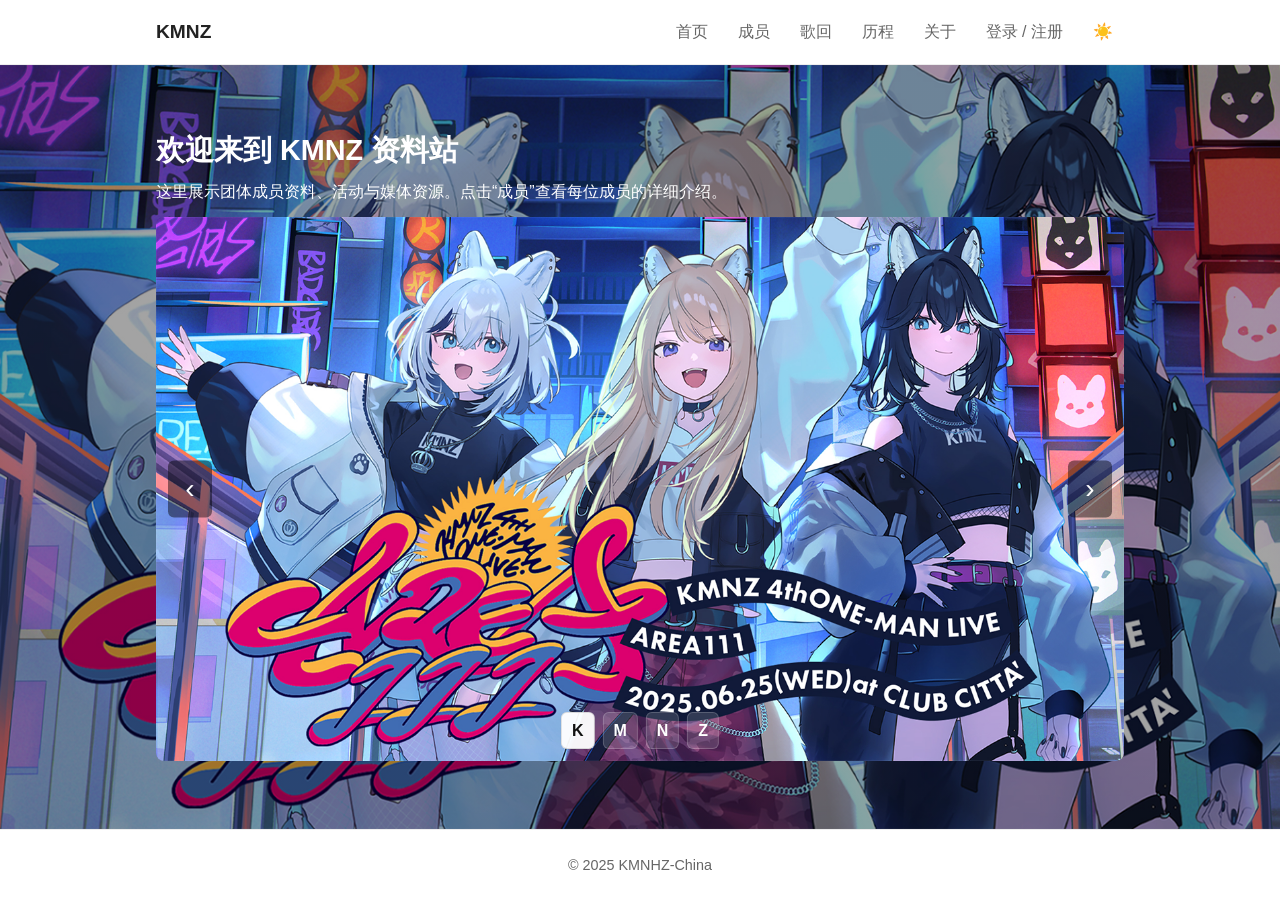
<file: index.html>
<!doctype html>
<html lang="zh-CN">

<head>
  <meta charset="utf-8">
  <meta name="viewport" content="width=device-width,initial-scale=1">
  <title>KMNZ — 资料站</title>
  <script src="js/theme.js"></script>
  <link rel="stylesheet" href="css/style.css">
  <meta name="description" content="KMNZ 资料站 — 成员、活动与媒体资源">
  <meta name="robots" content="index,follow">
  <link rel="canonical" href="index.html">
  <!-- Open Graph -->
  <meta property="og:title" content="KMNZ — 资料站">
  <meta property="og:description" content="展示团体成员资料、活动与媒体资源。">
  <meta property="og:image" content="assets/images/kmnz.jpg">
  <meta property="og:url" content="index.html">
  <meta property="og:type" content="website">
  <!-- Twitter -->
  <meta name="twitter:card" content="summary_large_image">
  <meta name="twitter:title" content="KMNZ — 资料站">
  <meta name="twitter:description" content="展示团体成员资料、活动与媒体资源。">
  <meta name="twitter:image" content="assets/images/kmnz.jpg">
  <!-- Favicon / Touch icons -->
  <link rel="icon" href="assets/images/favicon.ico">
  <link rel="icon" type="image/png" sizes="32x32" href="assets/images/logo.png">
  <link rel="icon" type="image/png" sizes="16x16" href="assets/images/logo.png">
  <link rel="apple-touch-icon" sizes="180x180" href="assets/images/logo.png">
  <meta name="theme-color" content="#ffffff">
</head>

<body class="home">
  <a class="skip-link sr-only" href="#main-content">跳过到主要内容</a>
<header class="site-header">
  <div class="container">
    <h1 class="site-title">KMNZ</h1>
    <button id="nav-toggle" class="nav-toggle" aria-controls="site-nav" aria-expanded="false" aria-label="打开导航">☰</button>
    <nav id="site-nav" class="site-nav" role="navigation" aria-label="主导航">
      <a href="index.html">首页</a>
      <a href="members.html">成员</a>
      <a href="history.html">历程</a>
      <a href="about.html">关于</a>
      <button id="nav-auth-btn" class="nav-auth-btn" aria-haspopup="dialog">登录 / 注册</button>
      <div id="nav-user" class="nav-user" hidden>
        <img id="nav-user-avatar" src="assets/images/default4.png" alt="用户头像">
        <span id="nav-user-id"></span>
        <button id="nav-signout" class="nav-signout" aria-label="退出登录">退出</button>
      </div>
    </nav>
  </div>
</header>
  <main class="container">
    <div id="main-content">
        <section class="hero">
      <div class="hero-inner">
        <h2>欢迎来到 KMNZ 资料站</h2>
        <p>这里展示团体成员资料、活动与媒体资源。点击“成员”查看每位成员的详细介绍。</p>

        <div class="hero-carousel" aria-roledescription="carousel">
          <ul class="slides">
            <li class="slide active"><img src="assets/images/kmnz.jpg" alt="KMNZ 海报 1"></li>
            <li class="slide"><img src="assets/images/kmnz2.png" alt="KMNZ 海报 2"></li>
            <li class="slide"><img src="assets/images/kmnz3.png" alt="KMNZ 海报 3"></li>
            <li class="slide"><img src="assets/images/kmnz4.png" alt="KMNZ 海报 4"></li>
          </ul>
          <button class="carousel-control prev" aria-label="上一张">‹</button>
          <button class="carousel-control next" aria-label="下一张">›</button>
          <div class="carousel-indicators" role="tablist" aria-label="轮播指示器"></div>
        </div>
      </div>
    </section>
 
  </div>
</main>
<footer class="site-footer">
  <div class="container">© 2025 KMNHZ-China</div>
</footer>
<script src="js/config.js"></script>
<script src="js/data.js"></script>
<script src="js/main.js"></script>
</body>
</html>
</file>
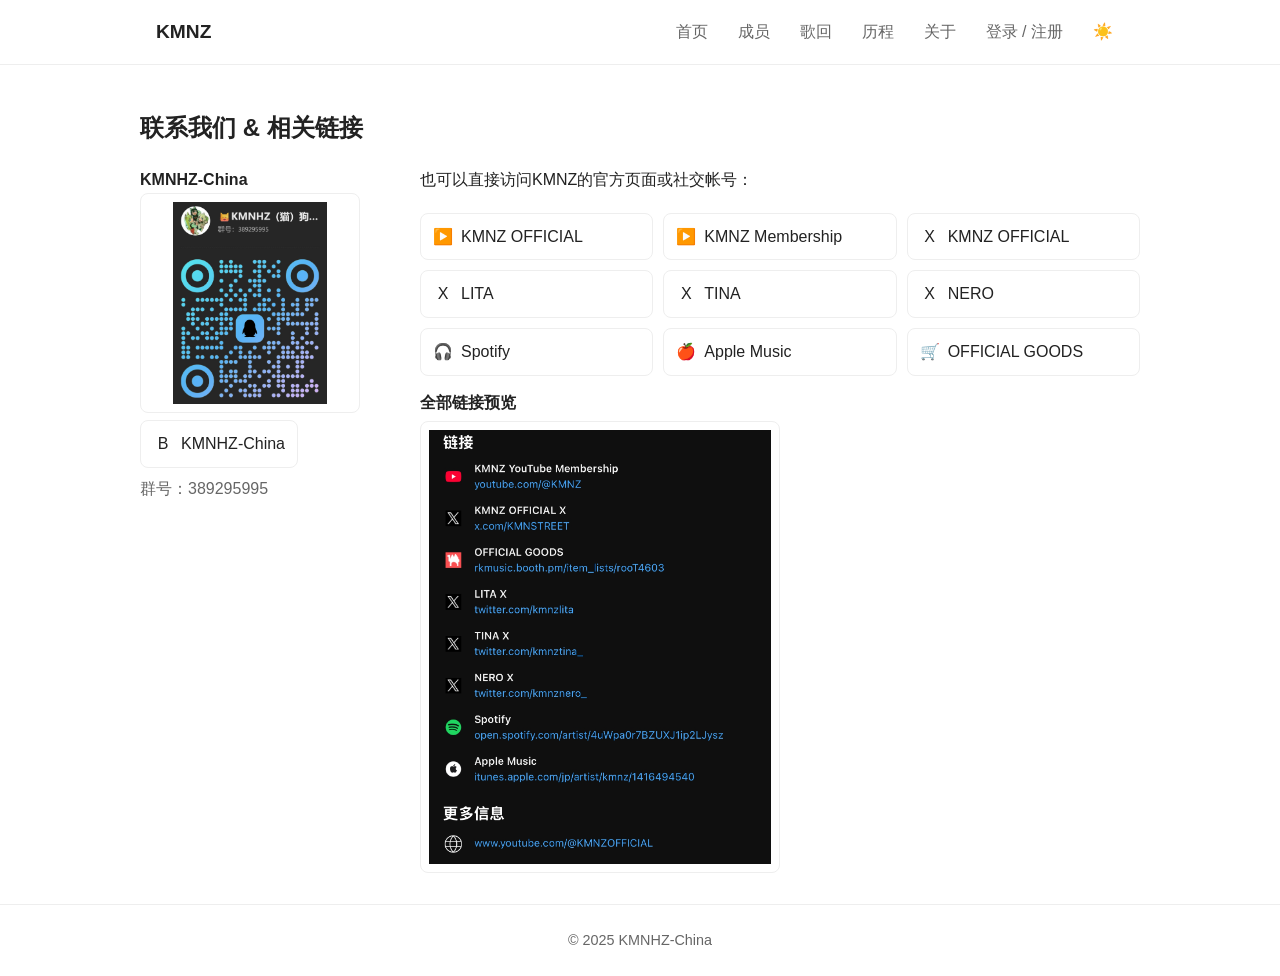
<file: about.html>
<!doctype html>
<html lang="zh-CN">
<head>
  <meta charset="utf-8">
  <meta name="viewport" content="width=device-width,initial-scale=1">
  <title>关于 — KMNZ</title>
  <script src="js/theme.js"></script>
  <link rel="stylesheet" href="css/style.css">
  <link rel="icon" href="assets/images/favicon.ico">
  <link rel="icon" type="image/png" sizes="32x32" href="assets/images/logo.png">
  <link rel="icon" type="image/png" sizes="16x16" href="assets/images/logo.png">
  <link rel="apple-touch-icon" sizes="180x180" href="assets/images/logo.png">
  <meta name="theme-color" content="#ffffff">
</head>
<body>
  <header class="site-header">
    <div class="container">
      <h1 class="site-title">KMNZ</h1>
      <button id="nav-toggle" class="nav-toggle" aria-controls="site-nav" aria-expanded="false" aria-label="打开导航">☰</button>
      <nav id="site-nav" class="site-nav" role="navigation" aria-label="主导航">
        <a href="index.html">首页</a>
        <a href="members.html">成员</a>
        <a href="history.html">历程</a>
        <a href="about.html">关于</a>
        <button id="nav-auth-btn" class="nav-auth-btn" aria-haspopup="dialog">登录 / 注册</button>
        <div id="nav-user" class="nav-user" hidden>
          <img id="nav-user-avatar" src="assets/images/default4.png" alt="用户头像">
          <span id="nav-user-id"></span>
          <button id="nav-signout" class="nav-signout" aria-label="退出登录">退出</button>
        </div>
      </nav>
    </div>
  </header>

  <main class="container page-section">
    <h2>联系我们 & 相关链接</h2>
    
    <div class="about-grid">
      <div class="qr-box">
        <div class="about-brand">KMNHZ-China</div>
        <img src="assets/images/qq.jpg" alt="KMNHZ-China">
        <a class="link-btn" href="https://space.bilibili.com/2149710?spm_id_from=333.337.search-card.all.click" target="_blank" rel="noopener noreferrer">
            <span class="link-icon">B</span><span>KMNHZ-China</span>
          </a>
        <div class="about-note">群号：389295995</div>
        
      </div>
      <div>
        <div class="about-intro">也可以直接访问KMNZ的官方页面或社交帐号：</div>
        <div class="about-link-row">
         
        </div>

        <div class="links-grid">
             <a class="link-btn" href="https://www.youtube.com/@KMNZOFFICIAL" target="_blank" rel="noopener noreferrer"><span class="link-icon">▶️</span><span>KMNZ OFFICIAL</span></a>
             <a class="link-btn" href="https://www.youtube.com/@KMNZ" target="_blank" rel="noopener noreferrer"><span class="link-icon">▶️</span><span>KMNZ Membership</span></a>
             <a class="link-btn" href="https://x.com/KMNSTREET" target="_blank" rel="noopener noreferrer"><span class="link-icon">X</span><span>KMNZ OFFICIAL</span></a>
             <a class="link-btn" href="https://twitter.com/kmnzlita" target="_blank" rel="noopener noreferrer"><span class="link-icon">X</span><span>LITA</span></a>
             <a class="link-btn" href="https://twitter.com/kmnztina_" target="_blank" rel="noopener noreferrer"><span class="link-icon">X</span><span>TINA</span></a>
             <a class="link-btn" href="https://twitter.com/kmnznero_" target="_blank" rel="noopener noreferrer"><span class="link-icon">X</span><span>NERO</span></a>
             <a class="link-btn" href="https://open.spotify.com/artist/4uWpa0r7BZUXJ1ip2LJysz" target="_blank" rel="noopener noreferrer"><span class="link-icon">🎧</span><span>Spotify</span></a>
             <a class="link-btn" href="https://itunes.apple.com/jp/artist/kmnz/1416494540" target="_blank" rel="noopener noreferrer"><span class="link-icon">🍎</span><span>Apple Music</span></a>
             <a class="link-btn" href="https://rkmusic.booth.pm/item_lists/rooT4603" target="_blank" rel="noopener noreferrer"><span class="link-icon">🛒</span><span>OFFICIAL GOODS</span></a>
          
           
          
        </div>

        <div class="link-preview">
          <div class="link-preview-title">全部链接预览</div>
          <img class="link-preview-image" src="assets/images/link.png" alt="链接一览">
        </div>
      </div>
    </div>
  </main>

  <footer class="site-footer"><div class="container">© 2025 KMNHZ-China</div></footer>

  <script src="js/config.js"></script>
  <script src="js/main.js"></script>
</body>
</html>
</file>
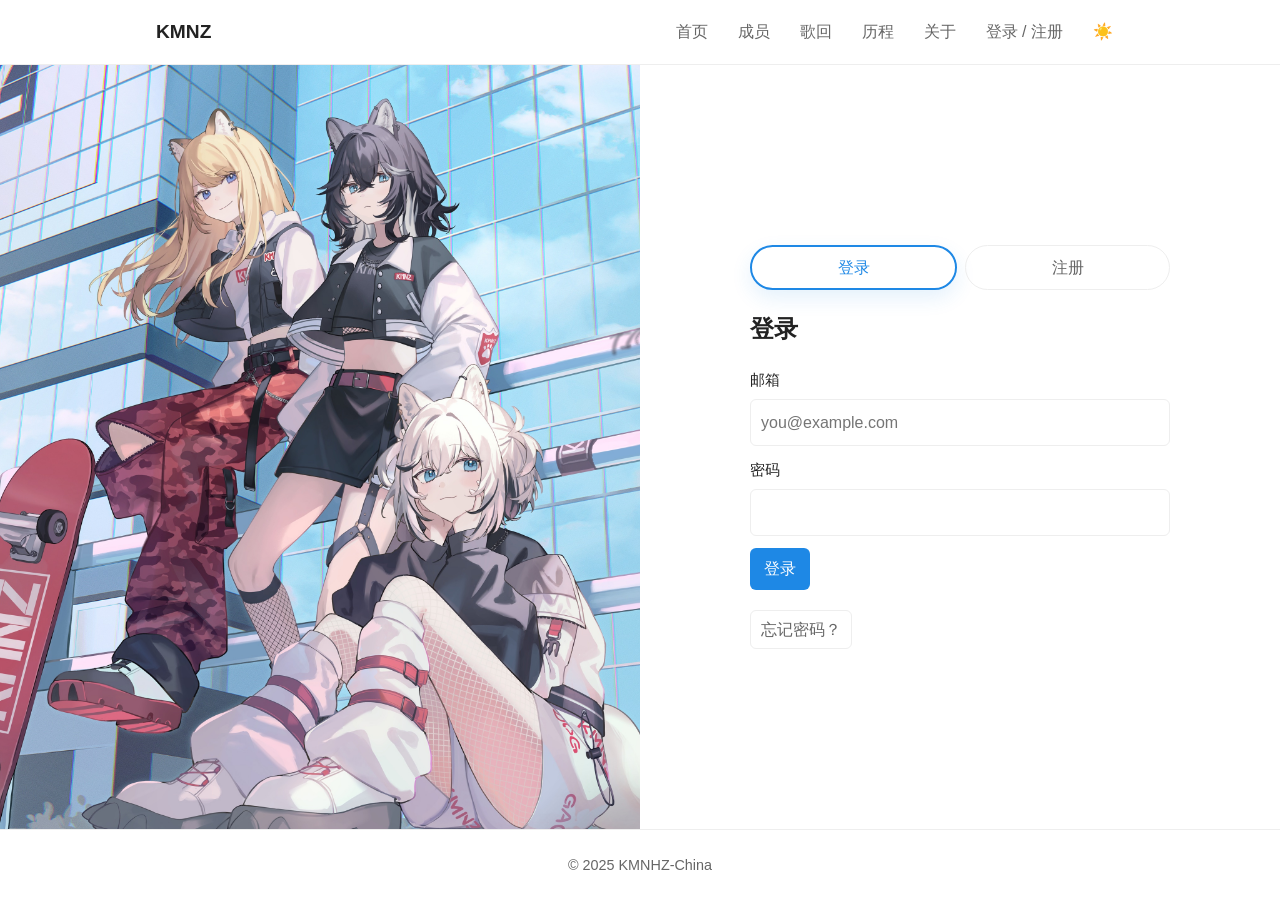
<file: auth.html>
<!doctype html>
<html lang="zh-CN">
<head>
  <meta charset="utf-8">
  <meta name="viewport" content="width=device-width,initial-scale=1">
  <title>登录 / 注册 — KMNZ</title>
  <script src="js/theme.js"></script>
  <link rel="stylesheet" href="css/style.css">
  <meta name="description" content="KMNZ 登录与注册"> 
  <meta name="robots" content="noindex">
  <link rel="icon" href="assets/images/favicon.ico">
  <link rel="icon" type="image/png" sizes="32x32" href="assets/images/logo.png">
  <link rel="icon" type="image/png" sizes="16x16" href="assets/images/logo.png">
  <link rel="apple-touch-icon" sizes="180x180" href="assets/images/logo.png">
  <meta name="theme-color" content="#ffffff">
</head>
<body>
  <header class="site-header">
    <div class="container">
      <h1 class="site-title">KMNZ</h1>
      <button id="nav-toggle" class="nav-toggle" aria-controls="site-nav" aria-expanded="false" aria-label="打开导航">☰</button>
      <nav id="site-nav" class="site-nav" role="navigation" aria-label="主导航">
        <a href="index.html">首页</a>
        <a href="members.html">成员</a>
        <a href="history.html">历程</a>
        <a href="about.html">关于</a>
        <button id="nav-auth-btn" class="nav-auth-btn" aria-haspopup="dialog">登录 / 注册</button>
        <div id="nav-user" class="nav-user" hidden>
          <img id="nav-user-avatar" src="assets/images/default4.png" alt="用户头像">
          <span id="nav-user-id"></span>
          <button id="nav-signout" class="nav-signout" aria-label="退出登录">退出</button>
        </div>
      </nav>
    </div>
  </header>

  <main class="auth-page">
    <div class="auth-left">
      <img src="assets/images/kmnz2.png" alt="KMNZ" />
    </div>
    <div class="auth-right" id="auth-right">
      <div class="auth-inner">
        <div class="auth-tabs" role="tablist" aria-label="认证切换">
          <button id="tab-login" class="tab-btn" role="tab" aria-controls="panel-login" aria-selected="true">登录</button>
          <button id="tab-register" class="tab-btn" role="tab" aria-controls="panel-register" aria-selected="false">注册</button>
        </div>

        <div class="auth-panel" id="panel-login" role="tabpanel">
          <h2>登录</h2>
          <form id="login-form" novalidate>
            <div class="field">
              <label for="login-email">邮箱</label>
              <input type="email" id="login-email" required aria-required="true" placeholder="you@example.com">
            </div>
            <div class="field">
              <label for="login-password">密码</label>
              <input type="password" id="login-password" required aria-required="true">
            </div>
            <div class="form-action"><button type="submit">登录</button></div>
            <div id="login-status" aria-live="polite" class="status-line form-note"></div>
            <div class="form-note"><a class="auth-forgot" href="reset.html">忘记密码？</a></div>
          </form>
        </div>

        <div class="auth-panel" id="panel-register" role="tabpanel" hidden>
          <h2>注册</h2>
          <form id="register-form" novalidate>
            <div class="field">
              <label for="reg-name">昵称</label>
              <input type="text" id="reg-name" required aria-required="true" placeholder="你的昵称">
            </div>
            <div class="field">
              <label for="reg-email">邮箱</label>
              <input type="email" id="reg-email" required aria-required="true" placeholder="you@example.com">
            </div>
            <div class="field">
              <label for="reg-password">密码</label>
              <input type="password" id="reg-password" required aria-required="true" aria-describedby="pwd-meta">
              <div class="password-strength" aria-hidden="true"><i id="pwd-bar"></i></div>
              <div id="pwd-meta" class="password-meta">建议至少 8 位，包含字母和数字。</div>
            </div>
            <div class="field">
              <label for="reg-password2">确认密码</label>
              <input type="password" id="reg-password2" required aria-required="true" aria-describedby="match-meta">
              <div id="match-meta" class="help" aria-live="polite"></div>
            </div>

            <!-- 头像选择已移除，注册后请在个人页面编辑头像 -->

            <div class="form-action"><button type="submit">注册</button></div>
            <div id="reg-status" aria-live="polite" class="status-line form-note"></div>
            <div id="reg-success" class="success-note" hidden>注册成功，你已登录。</div>
          </form>
        </div>
      </div>
    </div>
  </main>

  <footer class="site-footer"><div class="container">© 2025 KMNHZ-China</div></footer>

  <!-- 引入站点脚本，确保认证交互可用 -->
  <script src="js/config.js"></script>
  <script src="js/main.js"></script>
</body>
</html>
</file>
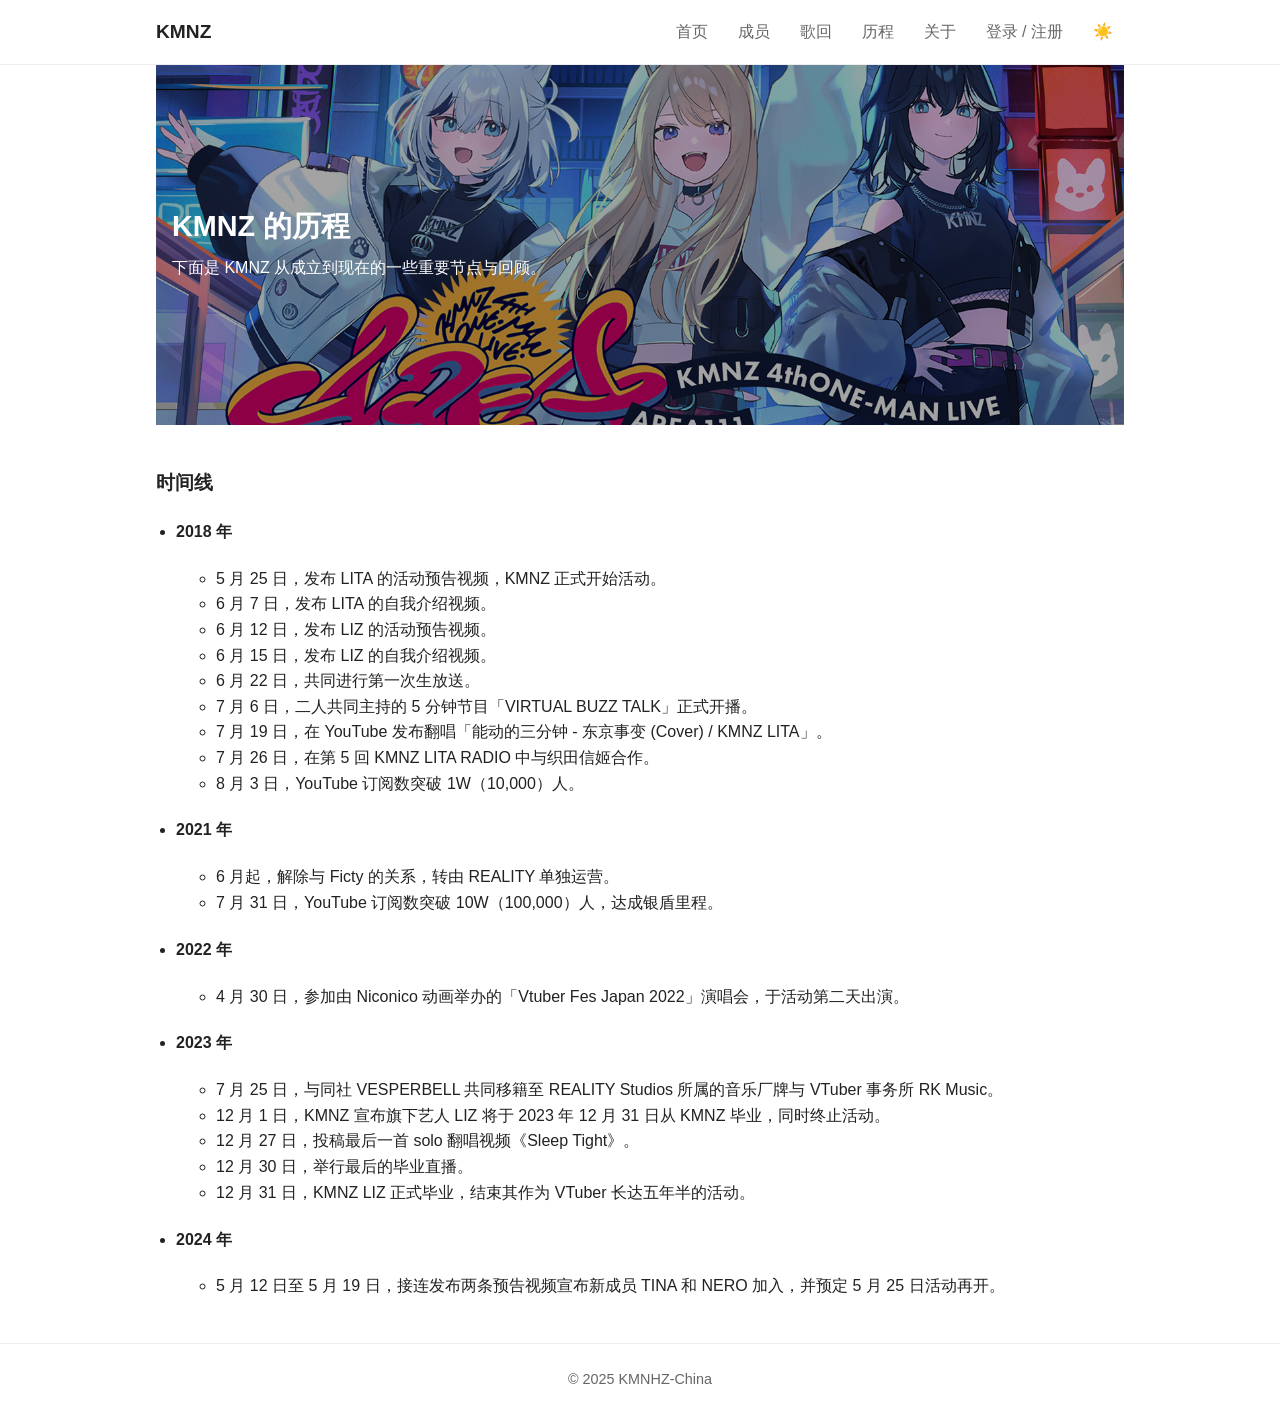
<file: history.html>
<!doctype html>
<html lang="zh-CN">
<head>
  <meta charset="utf-8">
  <meta name="viewport" content="width=device-width,initial-scale=1">
  <title>历程 — KMNZ</title>
  <script src="js/theme.js"></script>
  <link rel="stylesheet" href="css/style.css">
  <meta name="description" content="KMNZ 的发展历程：成立、重要里程碑与回顾。">
  <meta name="robots" content="index,follow">
  <link rel="canonical" href="history.html">
  <!-- Open Graph -->
  <meta property="og:title" content="历程 — KMNZ">
  <meta property="og:description" content="KMNZ 的发展历程：成立、重要里程碑与回顾。">
  <meta property="og:image" content="assets/images/kmnz.jpg">
  <meta property="og:url" content="history.html">
  <meta property="og:type" content="website">
  <!-- Twitter -->
  <meta name="twitter:card" content="summary_large_image">
  <meta name="twitter:title" content="历程 — KMNZ">
  <meta name="twitter:description" content="KMNZ 的发展历程：成立、重要里程碑与回顾。">
  <meta name="twitter:image" content="assets/images/kmnz.jpg">
  <!-- Favicon -->
  <link rel="icon" href="assets/images/favicon.ico">
  <link rel="icon" type="image/png" sizes="32x32" href="assets/images/logo.png">
  <link rel="icon" type="image/png" sizes="16x16" href="assets/images/logo.png">
  <link rel="apple-touch-icon" sizes="180x180" href="assets/images/logo.png">
  <meta name="theme-color" content="#ffffff">
</head>
<body>
  <a class="skip-link sr-only" href="#main-content">跳过到主要内容</a>
  <header class="site-header">
    <div class="container">
      <h1 class="site-title">KMNZ</h1>
      <button id="nav-toggle" class="nav-toggle" aria-controls="site-nav" aria-expanded="false" aria-label="打开导航">☰</button>
      <nav id="site-nav" class="site-nav" role="navigation" aria-label="主导航">
        <a href="index.html">首页</a>
        <a href="members.html">成员</a>
        <a href="history.html">历程</a>
        <a href="about.html">关于</a>
        <button id="nav-auth-btn" class="nav-auth-btn" aria-haspopup="dialog">登录 / 注册</button>
        <div id="nav-user" class="nav-user" hidden>
          <img id="nav-user-avatar" src="assets/images/default4.png" alt="用户头像">
          <span id="nav-user-id"></span>
          <button id="nav-signout" class="nav-signout" aria-label="退出登录">退出</button>
        </div>
      </nav>
    </div>
  </header>
  <main class="container">
    <div id="main-content">
      <section class="hero">
        <div class="hero-inner">
          <h2>KMNZ 的历程</h2>
          <p>下面是 KMNZ 从成立到现在的一些重要节点与回顾。</p>
        </div>
      </section>

      <section class="timeline" aria-labelledby="timeline-title">
        <h3 id="timeline-title">时间线</h3>
        <ul class="timeline-list">
          <li>
            <h4>2018 年</h4>
            <ul>
              <li><time datetime="2018-05-25">5 月 25 日</time>，发布 LITA 的活动预告视频，KMNZ 正式开始活动。</li>
              <li><time datetime="2018-06-07">6 月 7 日</time>，发布 LITA 的自我介绍视频。</li>
              <li><time datetime="2018-06-12">6 月 12 日</time>，发布 LIZ 的活动预告视频。</li>
              <li><time datetime="2018-06-15">6 月 15 日</time>，发布 LIZ 的自我介绍视频。</li>
              <li><time datetime="2018-06-22">6 月 22 日</time>，共同进行第一次生放送。</li>
              <li><time datetime="2018-07-06">7 月 6 日</time>，二人共同主持的 5 分钟节目「VIRTUAL BUZZ TALK」正式开播。</li>
              <li><time datetime="2018-07-19">7 月 19 日</time>，在 YouTube 发布翻唱「能动的三分钟 - 东京事变 (Cover) / KMNZ LITA」。</li>
              <li><time datetime="2018-07-26">7 月 26 日</time>，在第 5 回 KMNZ LITA RADIO 中与织田信姬合作。</li>
              <li><time datetime="2018-08-03">8 月 3 日</time>，YouTube 订阅数突破 1W（10,000）人。</li>
            </ul>
          </li>

          <li>
            <h4>2021 年</h4>
            <ul>
              <li><time datetime="2021-06">6 月起</time>，解除与 Ficty 的关系，转由 REALITY 单独运营。</li>
              <li><time datetime="2021-07-31">7 月 31 日</time>，YouTube 订阅数突破 10W（100,000）人，达成银盾里程。</li>
            </ul>
          </li>

          <li>
            <h4>2022 年</h4>
            <ul>
              <li><time datetime="2022-04-30">4 月 30 日</time>，参加由 Niconico 动画举办的「Vtuber Fes Japan 2022」演唱会，于活动第二天出演。</li>
            </ul>
          </li>

          <li>
            <h4>2023 年</h4>
            <ul>
              <li><time datetime="2023-07-25">7 月 25 日</time>，与同社 VESPERBELL 共同移籍至 REALITY Studios 所属的音乐厂牌与 VTuber 事务所 RK Music。</li>
              <li><time datetime="2023-12-01">12 月 1 日</time>，KMNZ 宣布旗下艺人 LIZ 将于 2023 年 12 月 31 日从 KMNZ 毕业，同时终止活动。</li>
              <li><time datetime="2023-12-27">12 月 27 日</time>，投稿最后一首 solo 翻唱视频《Sleep Tight》。</li>
              <li><time datetime="2023-12-30">12 月 30 日</time>，举行最后的毕业直播。</li>
              <li><time datetime="2023-12-31">12 月 31 日</time>，KMNZ LIZ 正式毕业，结束其作为 VTuber 长达五年半的活动。</li>
            </ul>
          </li>

          <li>
            <h4>2024 年</h4>
            <ul>
              <li><time datetime="2024-05-12">5 月 12 日</time>至 <time datetime="2024-05-19">5 月 19 日</time>，接连发布两条预告视频宣布新成员 TINA 和 NERO 加入，并预定 5 月 25 日活动再开。</li>
            </ul>
          </li>
        </ul>
      </section>


    </div>
  </main>
  <footer class="site-footer">
    <div class="container">© 2025 KMNHZ-China</div>
  </footer>
  <script src="js/config.js"></script>
  <script src="js/main.js"></script>
</body>
</html>
</file>
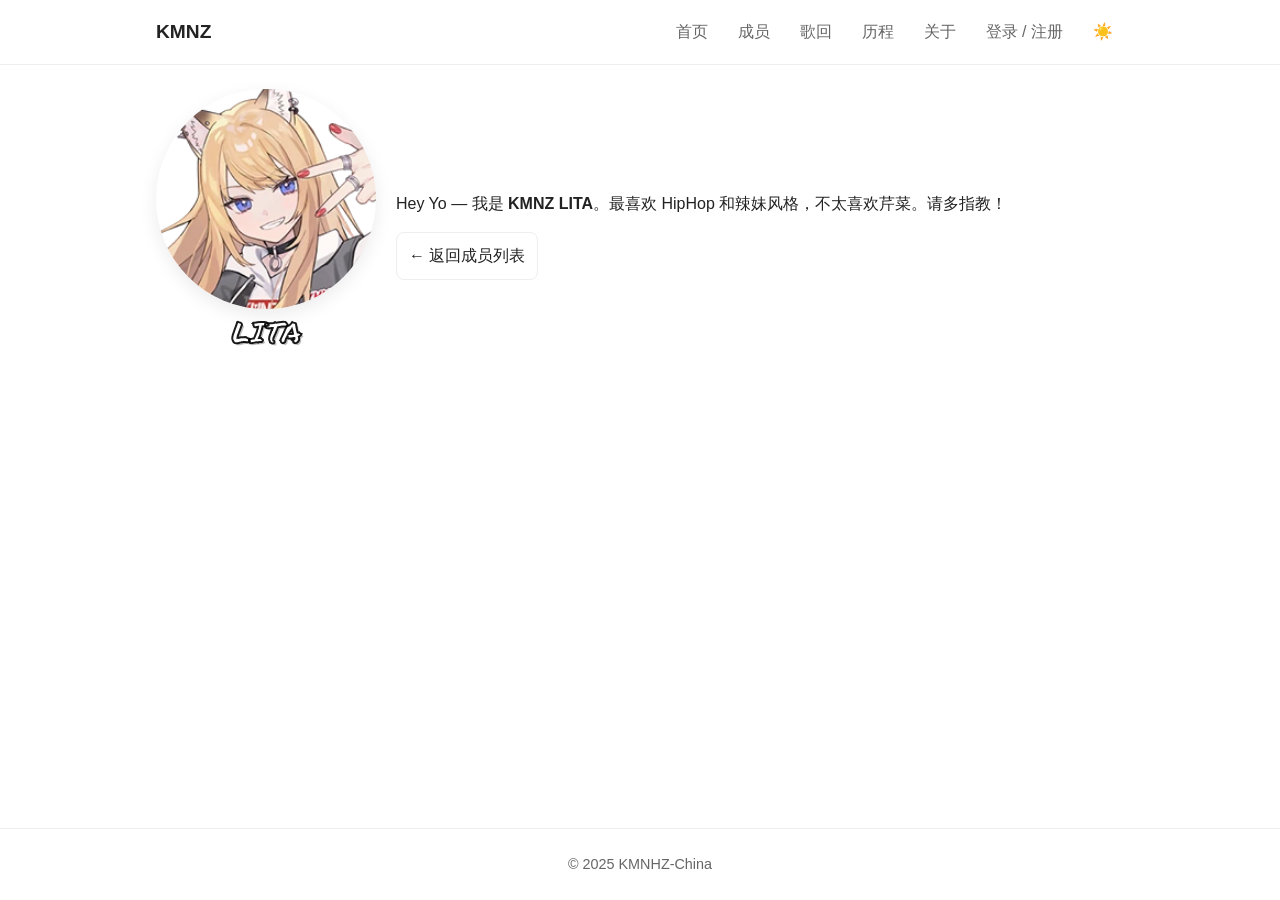
<file: member1.html>
<!doctype html>
<html lang="zh-CN">
<head>
  <meta charset="utf-8">
  <meta name="viewport" content="width=device-width,initial-scale=1">
  <title>LITA — KMNZ 成员</title>
  <script src="js/theme.js"></script>
  <link rel="stylesheet" href="css/style.css">
  <meta name="description" content="LITA 的资料页 — 喜欢戏剧与歌曲，喜欢的歌手为椎名林檎与女王蜂。">
  <meta name="robots" content="index,follow">
  <link rel="canonical" href="member1.html">
  <!-- Open Graph -->
  <meta property="og:title" content="LITA — KMNZ 成员">
  <meta property="og:description" content="LITA 的资料页 — 喜欢戏剧与歌曲，喜欢的歌手为椎名林檎与女王蜂。">
  <meta property="og:image" content="assets/images/member1.webp">
  <meta property="og:url" content="member1.html">
  <meta property="og:type" content="profile">
  <!-- Twitter -->
  <meta name="twitter:card" content="summary_large_image">
  <meta name="twitter:title" content="LITA — KMNZ 成员">
  <meta name="twitter:description" content="LITA 的资料页 — 喜欢戏剧与歌曲，喜欢的歌手为椎名林檎与女王蜂。">
  <meta name="twitter:image" content="assets/images/member1.webp">
  <!-- Favicon / Touch icons -->
  <link rel="icon" href="assets/images/favicon.ico">
  <link rel="icon" type="image/png" sizes="32x32" href="assets/images/logo.png">
  <link rel="icon" type="image/png" sizes="16x16" href="assets/images/logo.png">
  <link rel="apple-touch-icon" sizes="180x180" href="assets/images/logo.png">
  <meta name="theme-color" content="#ffffff">
</head>
<body>
<header class="site-header"><div class="container"><h1 class="site-title">KMNZ</h1><button id="nav-toggle" class="nav-toggle" aria-controls="site-nav" aria-expanded="false" aria-label="打开导航">☰</button><nav id="site-nav" class="site-nav"><a href="index.html">首页</a><a href="members.html">成员</a><a href="history.html">历程</a><a href="about.html">关于</a><button id="nav-auth-btn" class="nav-auth-btn" aria-haspopup="dialog">登录 / 注册</button><div id="nav-user" class="nav-user" hidden><img id="nav-user-avatar" src="assets/images/default4.png" alt="用户头像"><span id="nav-user-id"></span><button id="nav-signout" class="nav-signout" aria-label="退出登录">退出</button></div></nav></div></header>
<main class="container">
  <article>
    <div class="member-detail">
      <div class="member-avatar">
        <div class="member-photo member-photo-large">
          <img src="assets/images/member1.webp" alt="LITA">
        </div>
        <div class="member-name">LITA</div>
      </div>
      <div class="member-info">
        <p>Hey Yo — 我是 <strong>KMNZ LITA</strong>。最喜欢 HipHop 和辣妹风格，不太喜欢芹菜。请多指教！</p>
        <div class="member-actions">
          <a class="link-btn" href="members.html">← 返回成员列表</a>
        </div>
      </div>
    </div>
  </article>
</main>
<footer class="site-footer"><div class="container">© 2025 KMNHZ-China</div></footer>
<script src="js/config.js"></script>
<script src="js/main.js"></script>
</body>
</html>
</file>
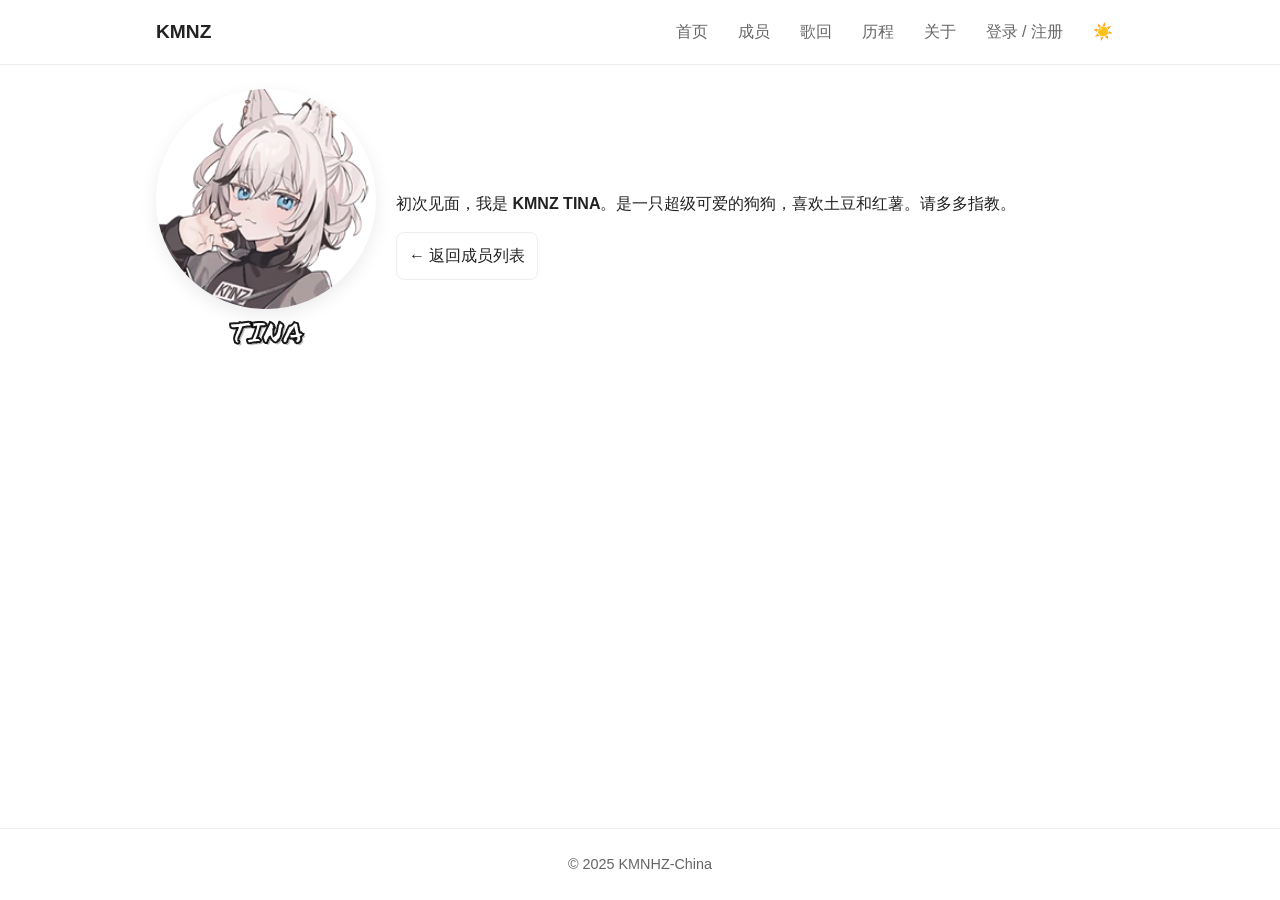
<file: member2.html>
<!doctype html>
<html lang="zh-CN">
<head>
  <meta charset="utf-8">
  <meta name="viewport" content="width=device-width,initial-scale=1">
  <title>TINA — KMNZ 成员</title>
  <script src="js/theme.js"></script>
  <link rel="stylesheet" href="css/style.css">
  <meta name="description" content="TINA 的资料页 — 白色哈士奇，甜妹风格。">
  <meta name="robots" content="index,follow">
  <link rel="canonical" href="member2.html">
  <!-- Open Graph -->
  <meta property="og:title" content="TINA — KMNZ 成员">
  <meta property="og:description" content="TINA 的资料页 — 白色哈士奇，甜妹风格。">
  <meta property="og:image" content="assets/images/member2.webp">
  <meta property="og:url" content="member2.html">
  <meta property="og:type" content="profile">
  <!-- Twitter -->
  <meta name="twitter:card" content="summary_large_image">
  <meta name="twitter:title" content="TINA — KMNZ 成员">
  <meta name="twitter:description" content="TINA 的资料页 — 白色哈士奇，甜妹风格。">
  <meta name="twitter:image" content="assets/images/member2.webp">
  <!-- Favicon / Touch icons -->
  <link rel="icon" href="assets/images/favicon.ico">
  <link rel="icon" type="image/png" sizes="32x32" href="assets/images/logo.png">
  <link rel="icon" type="image/png" sizes="16x16" href="assets/images/logo.png">
  <link rel="apple-touch-icon" sizes="180x180" href="assets/images/logo.png">
  <meta name="theme-color" content="#ffffff">
</head>
<body>
<header class="site-header"><div class="container"><h1 class="site-title">KMNZ</h1><button id="nav-toggle" class="nav-toggle" aria-controls="site-nav" aria-expanded="false" aria-label="打开导航">☰</button><nav id="site-nav" class="site-nav"><a href="index.html">首页</a><a href="members.html">成员</a><a href="history.html">历程</a><a href="about.html">关于</a><button id="nav-auth-btn" class="nav-auth-btn" aria-haspopup="dialog">登录 / 注册</button><div id="nav-user" class="nav-user" hidden><img id="nav-user-avatar" src="assets/images/default4.png" alt="用户头像"><span id="nav-user-id"></span><button id="nav-signout" class="nav-signout" aria-label="退出登录">退出</button></div></nav></div></header>
<main class="container">
  <article>
    <div class="member-detail">
      <div class="member-avatar">
        <div class="member-photo member-photo-large">
          <img src="assets/images/member2.webp" alt="TINA">
        </div>
        <div class="member-name">TINA</div>
      </div>
      <div class="member-info">
        <p>初次见面，我是 <strong>KMNZ TINA</strong>。是一只超级可爱的狗狗，喜欢土豆和红薯。请多多指教。</p>
        <div class="member-actions">
          <a class="link-btn" href="members.html">← 返回成员列表</a>
        </div>
      </div>
    </div>
  </article>
</main>
<footer class="site-footer"><div class="container">© 2025 KMNHZ-China</div></footer>
<script src="js/config.js"></script>
<script src="js/main.js"></script>
</body>
</html>
</file>
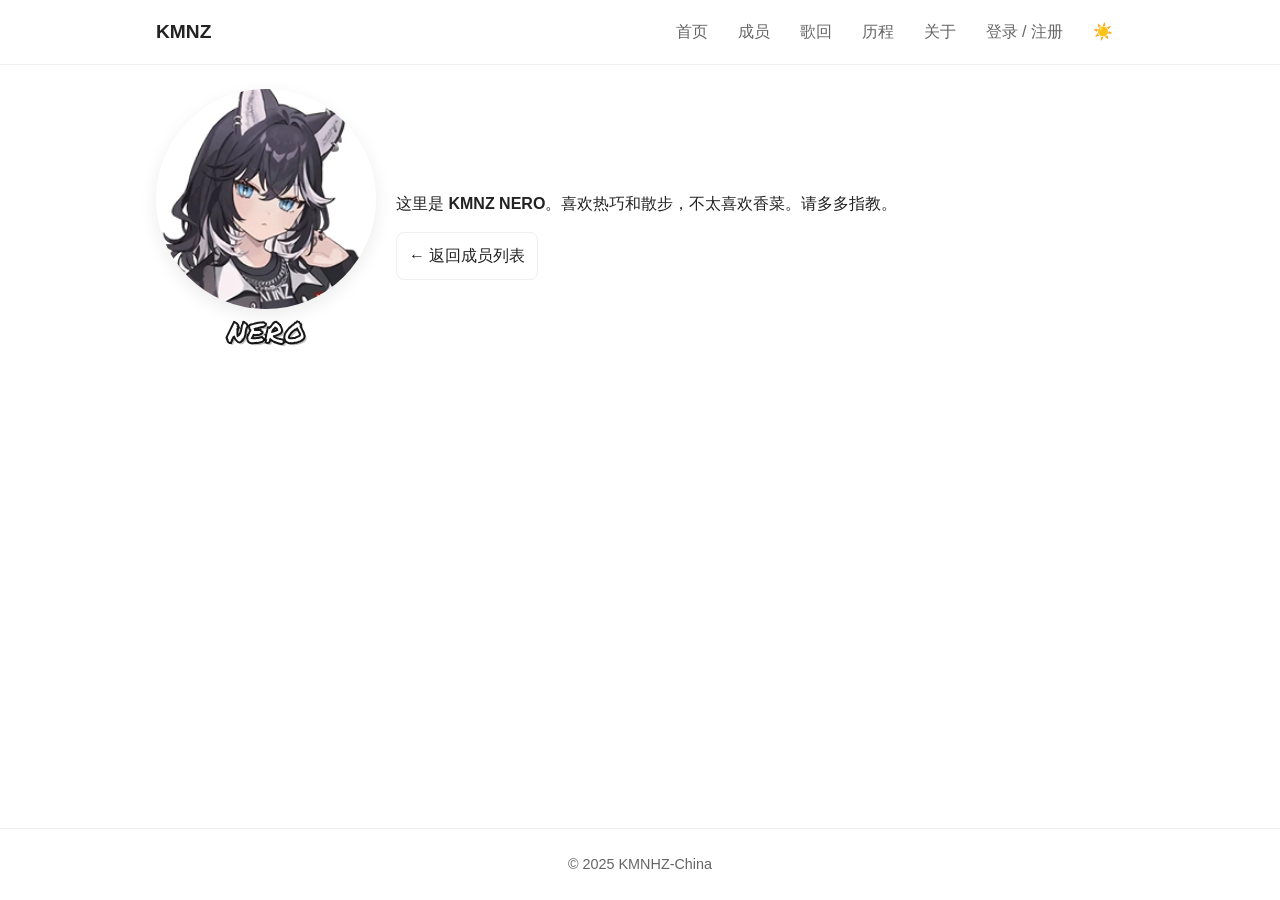
<file: member3.html>
<!doctype html>
<html lang="zh-CN">
<head>
  <meta charset="utf-8">
  <meta name="viewport" content="width=device-width,initial-scale=1">
  <title>NERO — KMNZ 成员</title>
  <script src="js/theme.js"></script>
  <link rel="stylesheet" href="css/style.css">
  <meta name="description" content="NERO 的资料页 — 黑色哈士奇，领域大神风格。">
  <meta name="robots" content="index,follow">
  <link rel="canonical" href="member3.html">
  <!-- Open Graph -->
  <meta property="og:title" content="NERO — KMNZ 成员">
  <meta property="og:description" content="NERO 的资料页 — 黑色哈士奇，领域大神风格。">
  <meta property="og:image" content="assets/images/member3.webp">
  <meta property="og:url" content="member3.html">
  <meta property="og:type" content="profile">
  <!-- Twitter -->
  <meta name="twitter:card" content="summary_large_image">
  <meta name="twitter:title" content="NERO — KMNZ 成员">
  <meta name="twitter:description" content="NERO 的资料页 — 黑色哈士奇，领域大神风格。">
  <meta name="twitter:image" content="assets/images/member3.webp">
  <!-- Favicon / Touch icons -->
  <link rel="icon" href="assets/images/favicon.ico">
  <link rel="icon" type="image/png" sizes="32x32" href="assets/images/logo.png">
  <link rel="icon" type="image/png" sizes="16x16" href="assets/images/logo.png">
  <link rel="apple-touch-icon" sizes="180x180" href="assets/images/logo.png">
  <meta name="theme-color" content="#ffffff">
</head>
<body>
<header class="site-header"><div class="container"><h1 class="site-title">KMNZ</h1><button id="nav-toggle" class="nav-toggle" aria-controls="site-nav" aria-expanded="false" aria-label="打开导航">☰</button><nav id="site-nav" class="site-nav"><a href="index.html">首页</a><a href="members.html">成员</a><a href="history.html">历程</a><a href="about.html">关于</a><button id="nav-auth-btn" class="nav-auth-btn" aria-haspopup="dialog">登录 / 注册</button><div id="nav-user" class="nav-user" hidden><img id="nav-user-avatar" src="assets/images/default4.png" alt="用户头像"><span id="nav-user-id"></span><button id="nav-signout" class="nav-signout" aria-label="退出登录">退出</button></div></nav></div></header>
<main class="container">
  <article>
    <div class="member-detail">
      <div class="member-avatar">
        <div class="member-photo member-photo-large">
          <img src="assets/images/member3.webp" alt="NERO">
        </div>
        <div class="member-name">NERO</div>
      </div>
      <div class="member-info">
        <p>这里是 <strong>KMNZ NERO</strong>。喜欢热巧和散步，不太喜欢香菜。请多多指教。</p>
        <div class="member-actions">
          <a class="link-btn" href="members.html">← 返回成员列表</a>
        </div>
      </div>
    </div>
  </article>
</main>
<footer class="site-footer"><div class="container">© 2025 KMNHZ-China</div></footer>
<script src="js/config.js"></script>
<script src="js/main.js"></script>
</body>
</html>
</file>
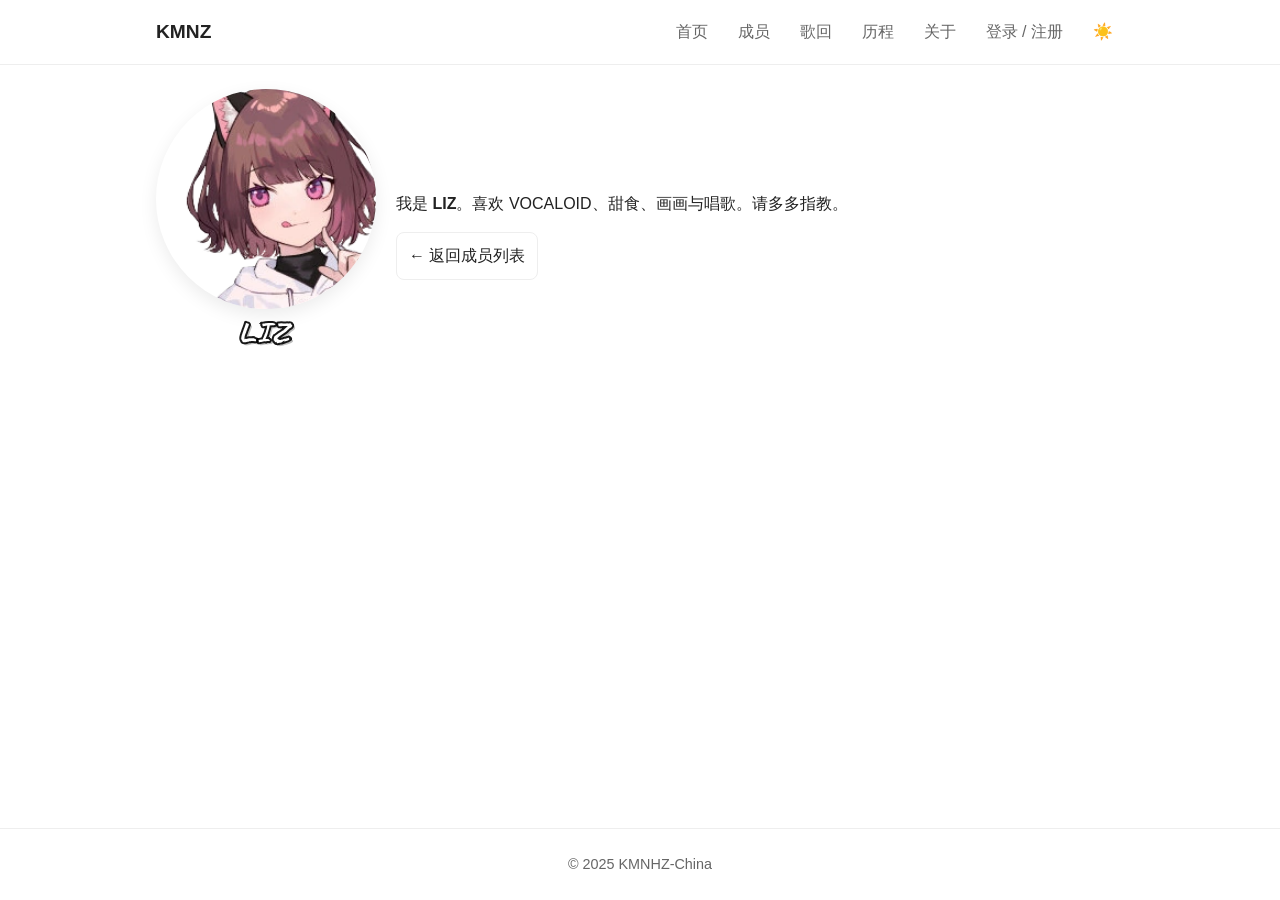
<file: member4.html>
<!doctype html>
<html lang="zh-CN">
<head>
  <meta charset="utf-8">
  <meta name="viewport" content="width=device-width,initial-scale=1">
  <title>LIZ — KMNZ 成员</title>
  <script src="js/theme.js"></script>
  <link rel="stylesheet" href="css/style.css">
  <meta name="description" content="LIZ 的资料页 — 喜欢 VOCALOID、甜食、画画与唱歌。">
  <meta name="robots" content="index,follow">
  <link rel="canonical" href="member4.html">
  <!-- Open Graph -->
  <meta property="og:title" content="LIZ — KMNZ 成员">
  <meta property="og:description" content="LIZ 的资料页 — 喜欢 VOCALOID、甜食、画画与唱歌。">
  <meta property="og:image" content="assets/images/member4.webp">
  <meta property="og:url" content="member4.html">
  <meta property="og:type" content="profile">
  <!-- Twitter -->
  <meta name="twitter:card" content="summary_large_image">
  <meta name="twitter:title" content="LIZ — KMNZ 成员">
  <meta name="twitter:description" content="LIZ 的资料页 — 喜欢 VOCALOID、甜食、画画与唱歌。">
  <meta name="twitter:image" content="assets/images/member4.webp">
  <!-- Favicon / Touch icons -->
  <link rel="icon" href="assets/images/favicon.ico">
  <link rel="icon" type="image/png" sizes="32x32" href="assets/images/logo.png">
  <link rel="icon" type="image/png" sizes="16x16" href="assets/images/logo.png">
  <link rel="apple-touch-icon" sizes="180x180" href="assets/images/logo.png">
  <meta name="theme-color" content="#ffffff">
</head>
<body>
<header class="site-header"><div class="container"><h1 class="site-title">KMNZ</h1><button id="nav-toggle" class="nav-toggle" aria-controls="site-nav" aria-expanded="false" aria-label="打开导航">☰</button><nav id="site-nav" class="site-nav"><a href="index.html">首页</a><a href="members.html">成员</a><a href="history.html">历程</a><a href="about.html">关于</a><button id="nav-auth-btn" class="nav-auth-btn" aria-haspopup="dialog">登录 / 注册</button><div id="nav-user" class="nav-user" hidden><img id="nav-user-avatar" src="assets/images/default4.png" alt="用户头像"><span id="nav-user-id"></span><button id="nav-signout" class="nav-signout" aria-label="退出登录">退出</button></div></nav></div></header>
<main class="container">
  <article>
    <div class="member-detail">
      <div class="member-avatar">
        <div class="member-photo member-photo-large">
          <img src="assets/images/member4.webp" alt="LIZ">
        </div>
        <div class="member-name">LIZ</div>
      </div>
      <div class="member-info">
        <p>我是 <strong>LIZ</strong>。喜欢 VOCALOID、甜食、画画与唱歌。请多多指教。</p>
        <div class="member-actions">
          <a class="link-btn" href="members.html">← 返回成员列表</a>
        </div>
      </div>
    </div>
  </article>
</main>
<footer class="site-footer"><div class="container">© 2025 KMNHZ-China</div></footer>
<script src="js/config.js"></script>
<script src="js/main.js"></script>
</body>
</html>
</file>
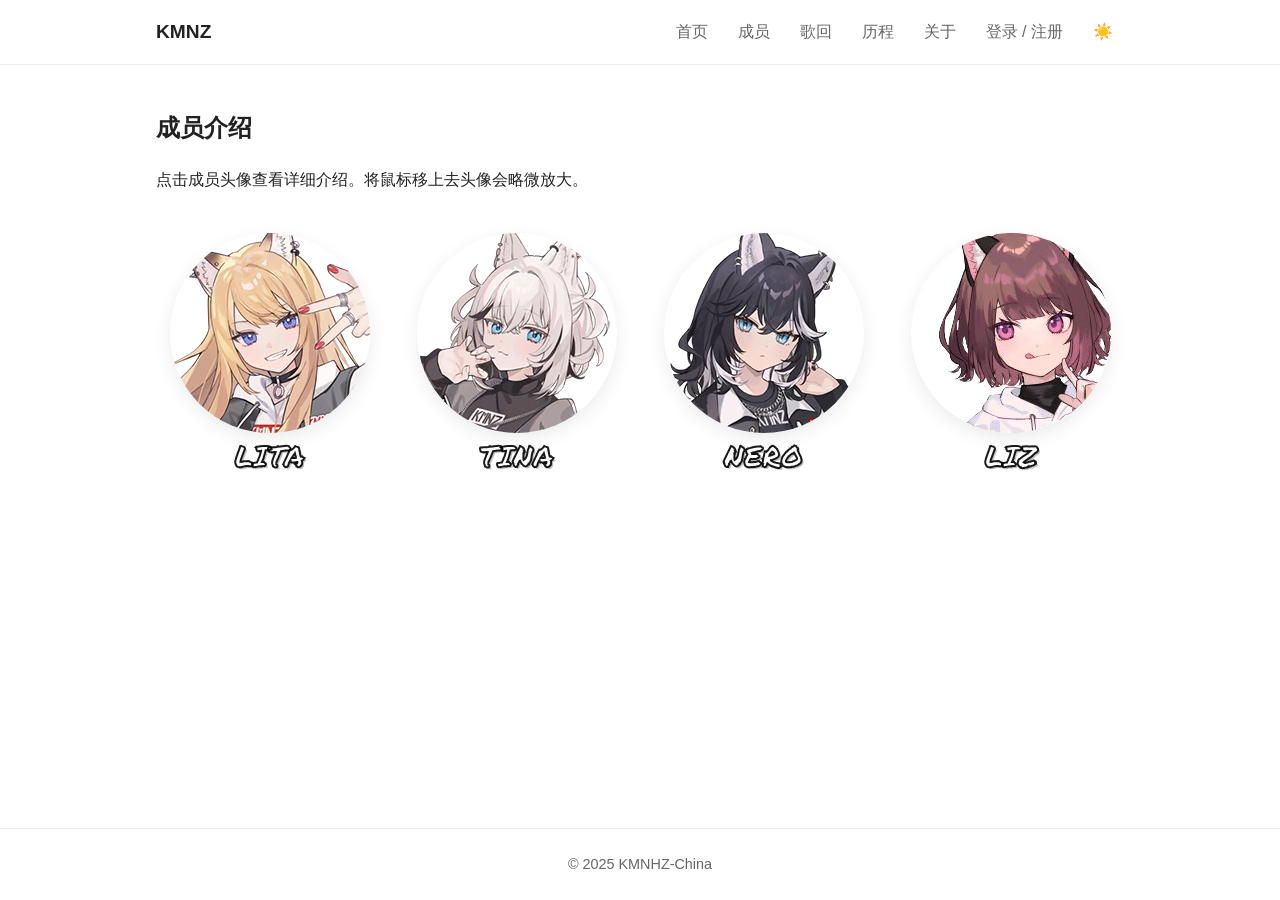
<file: members.html>
<!doctype html>
<html lang="zh-CN">
<head>
  <meta charset="utf-8">
  <meta name="viewport" content="width=device-width,initial-scale=1">
  <title>KMNZ — 成员</title>
  <script src="js/theme.js"></script>
  <link rel="stylesheet" href="css/style.css">
  <meta name="description" content="KMNZ 成员索引页 — 点击头像查看详细资料。">
  <meta name="robots" content="index,follow">
  <link rel="canonical" href="members.html">
  <!-- Open Graph -->
  <meta property="og:title" content="KMNZ — 成员">
  <meta property="og:description" content="KMNZ 成员索引页 — 点击头像查看详细资料。">
  <meta property="og:image" content="assets/images/kmnz.jpg">
  <meta property="og:url" content="members.html">
  <meta property="og:type" content="website">
  <!-- Twitter -->
  <meta name="twitter:card" content="summary_large_image">
  <meta name="twitter:title" content="KMNZ — 成员">
  <meta name="twitter:description" content="KMNZ 成员索引页 — 点击头像查看详细资料。">
  <meta name="twitter:image" content="assets/images/kmnz.jpg">
  <!-- Favicon / Touch icons -->
  <link rel="icon" href="assets/images/favicon.ico">
  <link rel="icon" type="image/png" sizes="32x32" href="assets/images/logo.png">
  <link rel="icon" type="image/png" sizes="16x16" href="assets/images/logo.png">
  <link rel="apple-touch-icon" sizes="180x180" href="assets/images/logo.png">
  <meta name="theme-color" content="#ffffff">
</head>
<body>
  <a class="skip-link sr-only" href="#main-content">跳过到主要内容</a>
<header class="site-header">
  <div class="container">
    <h1 class="site-title">KMNZ</h1>
    <button id="nav-toggle" class="nav-toggle" aria-controls="site-nav" aria-expanded="false" aria-label="打开导航">☰</button>
    <nav id="site-nav" class="site-nav" role="navigation" aria-label="主导航">
      <a href="index.html">首页</a>
      <a href="members.html">成员</a>
      <a href="history.html">历程</a>
      <a href="about.html">关于</a>
      <button id="nav-auth-btn" class="nav-auth-btn" aria-haspopup="dialog">登录 / 注册</button>
      <div id="nav-user" class="nav-user" hidden>
        <img id="nav-user-avatar" src="assets/images/default4.png" alt="用户头像">
        <span id="nav-user-id"></span>
        <button id="nav-signout" class="nav-signout" aria-label="退出登录">退出</button>
      </div>
    </nav>
  </div>
</header>
<main class="container">
  <div id="main-content">
  <section class="members-hero">
    <h2>成员介绍</h2>
    <p>点击成员头像查看详细介绍。将鼠标移上去头像会略微放大。</p>
  </section>
  <section class="members-grid" id="members-grid">
    <a class="member-link" href="member1.html" aria-label="查看 LITA 的资料">
      <div class="member-card">
        <div class="member-photo"><img src="assets/images/member1.webp" alt="LITA"></div>
        <div class="member-name">LITA</div>
      </div>
    </a>
    <a class="member-link" href="member2.html" aria-label="查看 TINA 的资料">
      <div class="member-card">
        <div class="member-photo"><img src="assets/images/member2.webp" alt="TINA"></div>
        <div class="member-name">TINA</div>
      </div>
    </a>
    <a class="member-link" href="member3.html" aria-label="查看 NERO 的资料">
      <div class="member-card">
        <div class="member-photo"><img src="assets/images/member3.webp" alt="NERO"></div>
        <div class="member-name">NERO</div>
      </div>
    </a>
    <a class="member-link" href="member4.html" aria-label="查看 LIZ 的资料">
      <div class="member-card">
        <div class="member-photo"><img src="assets/images/member4.webp" alt="LIZ"></div>
        <div class="member-name">LIZ</div>
      </div>
    </a>
  </section>
  </div>
</main>
<footer class="site-footer">
  <div class="container">© 2025 KMNHZ-China</div>
</footer>
<script src="js/config.js"></script>
<script src="js/data.js"></script>
<script src="js/main.js"></script>
</body>
</html>
</file>
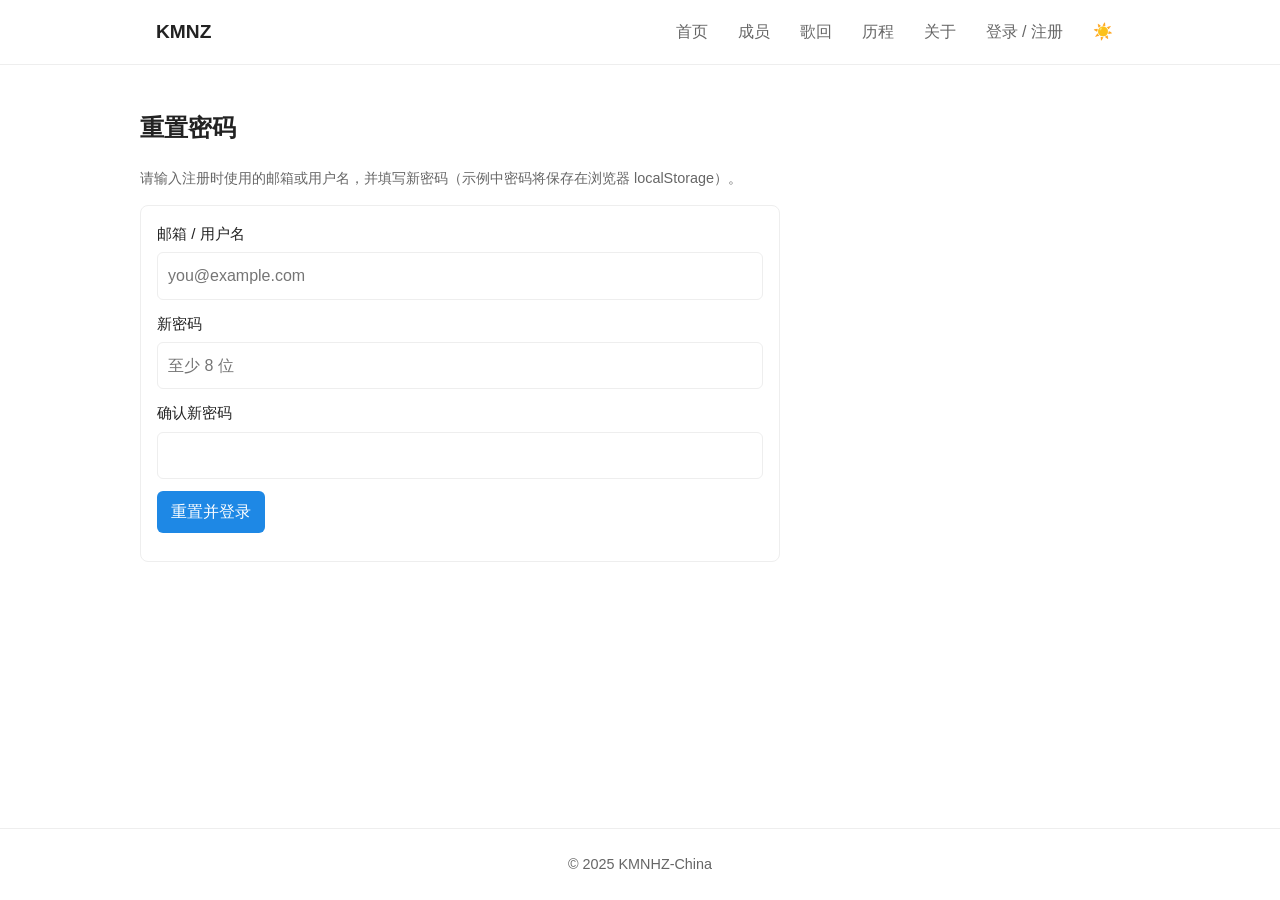
<file: reset.html>
<!doctype html>
<html lang="zh-CN">
<head>
  <meta charset="utf-8">
  <meta name="viewport" content="width=device-width,initial-scale=1">
  <title>重置密码 — KMNZ</title>
  <script src="js/theme.js"></script>
  <link rel="stylesheet" href="css/style.css">
  <link rel="icon" href="assets/images/favicon.ico">
  <link rel="icon" type="image/png" sizes="32x32" href="assets/images/logo.png">
  <link rel="icon" type="image/png" sizes="16x16" href="assets/images/logo.png">
  <link rel="apple-touch-icon" sizes="180x180" href="assets/images/logo.png">
  <meta name="theme-color" content="#ffffff">
</head>
<body>
  <header class="site-header">
    <div class="container">
      <h1 class="site-title">KMNZ</h1>
      <button id="nav-toggle" class="nav-toggle" aria-controls="site-nav" aria-expanded="false" aria-label="打开导航">☰</button>
      <nav id="site-nav" class="site-nav" role="navigation" aria-label="主导航">
        <a href="index.html">首页</a>
        <a href="members.html">成员</a>
        <a href="history.html">历程</a>
        <a href="about.html">关于</a>
        <button id="nav-auth-btn" class="nav-auth-btn" aria-haspopup="dialog">登录 / 注册</button>
        <div id="nav-user" class="nav-user" hidden>
          <img id="nav-user-avatar" src="assets/images/default4.png" alt="用户头像">
          <span id="nav-user-id"></span>
          <button id="nav-signout" class="nav-signout" aria-label="退出登录">退出</button>
        </div>
      </nav>
    </div>
  </header>

  <main class="container page-section">
    <h2>重置密码</h2>
    <p class="help">请输入注册时使用的邮箱或用户名，并填写新密码（示例中密码将保存在浏览器 localStorage）。</p>
    <form id="reset-form" class="card reset-card">
      <div class="field">
        <label for="reset-email">邮箱 / 用户名</label>
        <input type="email" id="reset-email" placeholder="you@example.com" required aria-required="true">
      </div>
      <div class="field">
        <label for="reset-password">新密码</label>
        <input type="password" id="reset-password" required aria-required="true" placeholder="至少 8 位">
      </div>
      <div class="field">
        <label for="reset-password2">确认新密码</label>
        <input type="password" id="reset-password2" required aria-required="true">
      </div>
      <div class="form-action"><button type="submit">重置并登录</button></div>
      <div id="reset-status" class="status-line form-note"></div>
    </form>
  </main>

  <footer class="site-footer"><div class="container">© 2025 KMNHZ-China</div></footer>
  <script src="js/config.js"></script>
  <script src="js/main.js"></script>
</body>
</html>
</file>
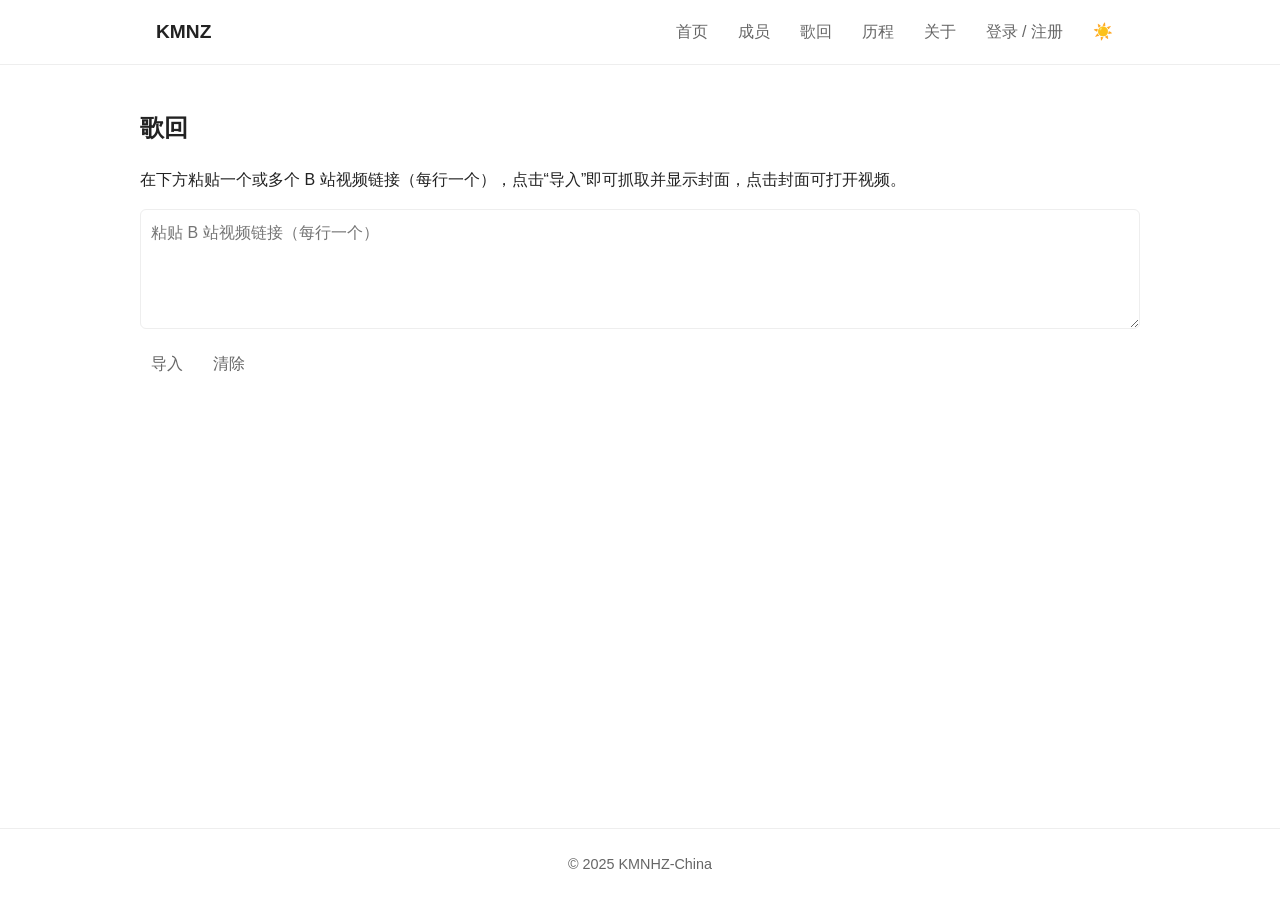
<file: songcover.html>
<!doctype html>
<html lang="zh-CN">
<head>
  <meta charset="utf-8">
  <meta name="viewport" content="width=device-width,initial-scale=1">
  <title>歌回 — KMNZ</title>
  <script src="js/theme.js"></script>
  <link rel="stylesheet" href="css/style.css">
  <meta name="description" content="导入 B 站视频链接并在此显示封面（歌回）。">
  <meta name="robots" content="noindex,nofollow">
  <link rel="icon" href="assets/images/favicon.ico">
  <link rel="icon" type="image/png" sizes="32x32" href="assets/images/logo.png">
  <link rel="icon" type="image/png" sizes="16x16" href="assets/images/logo.png">
  <link rel="apple-touch-icon" sizes="180x180" href="assets/images/logo.png">
  <meta name="theme-color" content="#ffffff">
</head>
<body>
<header class="site-header"><div class="container"><h1 class="site-title">KMNZ</h1><button id="nav-toggle" class="nav-toggle" aria-controls="site-nav" aria-expanded="false" aria-label="打开导航">☰</button><nav id="site-nav" class="site-nav"><a href="index.html">首页</a><a href="members.html">成员</a><a href="history.html">历程</a><a href="about.html">关于</a><button id="nav-auth-btn" class="nav-auth-btn" aria-haspopup="dialog">登录 / 注册</button><div id="nav-user" class="nav-user" hidden><img id="nav-user-avatar" src="assets/images/default4.png" alt="用户头像"><span id="nav-user-id"></span><button id="nav-signout" class="nav-signout" aria-label="退出登录">退出</button></div></nav></div></header>
<main class="container page-section">
  <h2>歌回</h2>
  <p>在下方粘贴一个或多个 B 站视频链接（每行一个），点击“导入”即可抓取并显示封面，点击封面可打开视频。</p>
  <div class="songcover-controls">
    <textarea id="sc-input" placeholder="粘贴 B 站视频链接（每行一个）"></textarea>
    <div class="songcover-actions">
      <button id="sc-import" class="nav-auth-btn">导入</button>
      <button id="sc-clear" class="nav-auth-btn">清除</button>
      <span id="sc-status" class="songcover-status"></span>
    </div>
  </div>
  <div id="sc-grid" class="songcover-grid"></div>
</main>
<footer class="site-footer"><div class="container">© 2025 KMNHZ-China</div></footer>
<script src="js/config.js"></script>
<script src="js/main.js"></script>
<script src="js/songcover.js"></script>
</body>
</html>
</file>
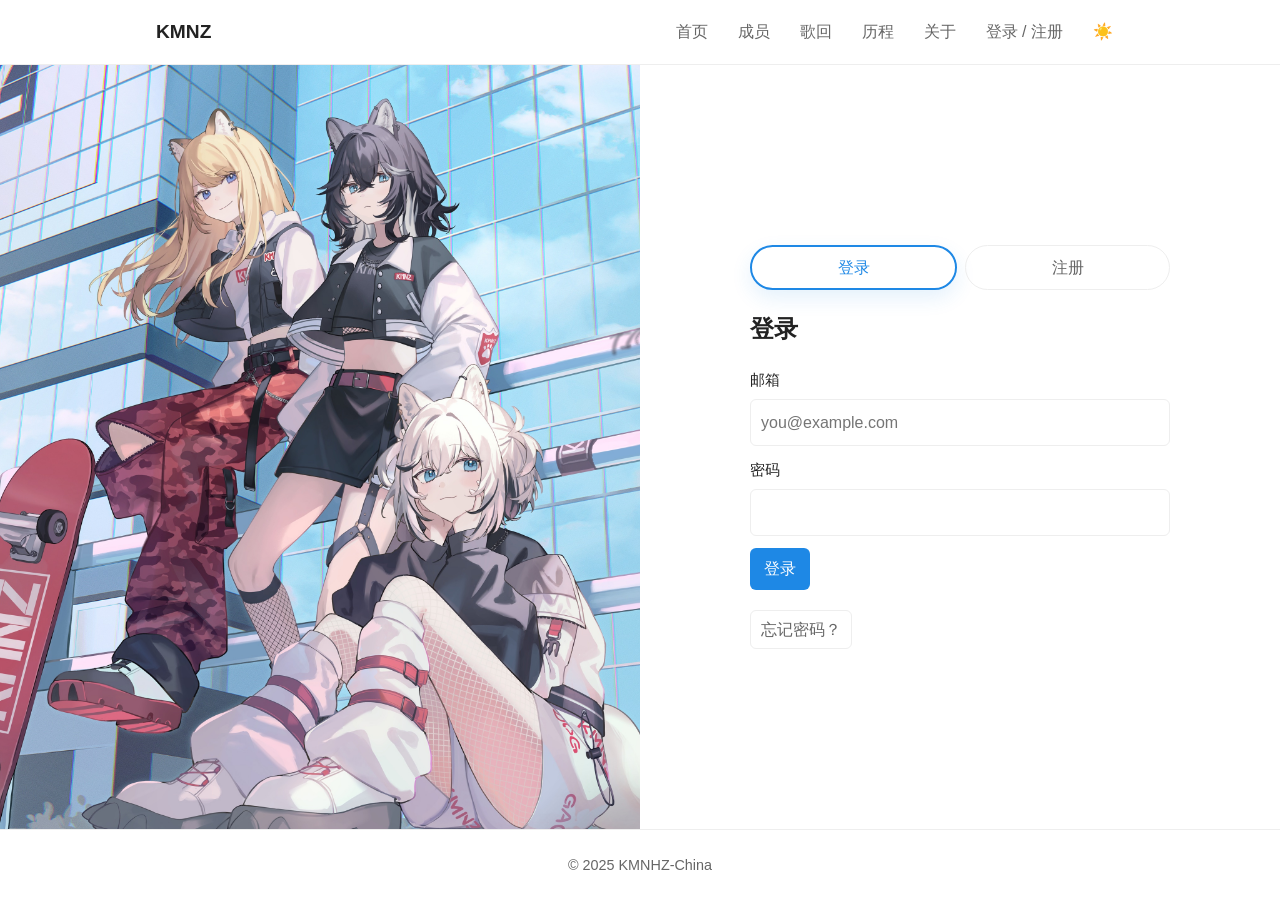
<file: user.html>
<!doctype html>
<html lang="zh-CN">
<head>
  <meta charset="utf-8">
  <meta name="viewport" content="width=device-width,initial-scale=1">
  <title>个人中心 — KMNZ</title>
  <script src="js/theme.js"></script>
  <link rel="stylesheet" href="css/style.css">
  <link rel="icon" href="assets/images/favicon.ico">
  <link rel="icon" type="image/png" sizes="32x32" href="assets/images/logo.png">
  <link rel="icon" type="image/png" sizes="16x16" href="assets/images/logo.png">
  <link rel="apple-touch-icon" sizes="180x180" href="assets/images/logo.png">
  <meta name="theme-color" content="#ffffff">
</head>
<body>
  <header class="site-header">
    <div class="container">
      <h1 class="site-title">KMNZ</h1>
      <button id="nav-toggle" class="nav-toggle" aria-controls="site-nav" aria-expanded="false" aria-label="打开导航">☰</button>
      <nav id="site-nav" class="site-nav" role="navigation" aria-label="主导航">
        <a href="index.html">首页</a>
        <a href="members.html">成员</a>
        <a href="history.html">历程</a>
        <a href="about.html">关于</a>
        <button id="nav-auth-btn" class="nav-auth-btn" aria-haspopup="dialog">登录 / 注册</button>
        <div id="nav-user" class="nav-user" hidden>
          <img id="nav-user-avatar" src="assets/images/default4.png" alt="用户头像">
          <span id="nav-user-id"></span>
          <button id="nav-signout" class="nav-signout" aria-label="退出登录">退出</button>
        </div>
      </nav>
    </div>
  </header>

  <main class="container">
    <section class="page-section">
      <div class="profile-header">
        <div class="profile-avatar">
          <img id="user-avatar" src="assets/images/default4.png" alt="当前头像">
        </div>
        <div>
          <div><strong id="user-name">用户</strong></div>
          <div id="user-id" class="profile-id">ID: -</div>
        </div>
      </div>

      <hr class="profile-divider">

      <form id="avatar-form">
        <div class="field">
          <label for="user-avatar-file">上传头像：</label>
          <input id="user-avatar-file" type="file" accept="image/*">
        </div>
        <div class="field">
          <label for="user-avatar-url">或使用图片 URL：</label>
          <input id="user-avatar-url" type="url" placeholder="https://...">
        </div>
        <div class="profile-actions">
          <button type="button" id="btn-avatar-save">保存头像</button>
          <button type="button" id="btn-avatar-clear">清除为默认</button>
          <button type="button" id="btn-back">返回首页</button>
        </div>
        <div id="avatar-msg" class="status-line form-note"></div>
        <div id="default-avatars" class="default-avatars" aria-label="默认头像列表" role="list"></div>
      </form>

    </section>
  </main>

  <footer class="site-footer"><div class="container">© 2025 KMNHZ-China</div></footer>
  <script src="js/config.js"></script>
  <script src="js/main.js"></script>
  <script src="js/profile.js"></script>
</body>
</html>
</file>
<file: css/style.css>
:root {
  --max-width: 1000px;
  --bg: #ffffff;
  --surface: #ffffff;
  --surface-soft: #f6f8fb;
  --text: #222222;
  --muted: #666666;
  --border: #eeeeee;
  --accent: #1e88e5;
  --accent-soft: rgba(30, 136, 229, 0.12);
  --danger: #c0392b;
  --success: #207a3b;
  --hero-overlay: rgba(0, 0, 0, 0.36);
  --hero-foreground: #ffffff;
  --member-stroke-light: rgba(0, 0, 0, 0.9);
  --member-stroke-dark: rgba(255, 255, 255, 0.9);
  --member-shadow-light: rgba(0, 0, 0, 0.25);
  --member-shadow-dark: rgba(0, 0, 0, 0.6);
  --footer-height: 72px;
}

html[data-theme="dark"] {
  --bg: #0b1116;
  --surface: #0f1720;
  --surface-soft: #131f2a;
  --text: #e6eef8;
  --muted: #9aa6b2;
  --border: rgba(255, 255, 255, 0.08);
  --accent: #59a6ff;
  --accent-soft: rgba(89, 166, 255, 0.16);
  --hero-overlay: rgba(0, 0, 0, 0.6);
  --hero-foreground: #ffffff;
}

@font-face {
  font-family: "Permanent Marker";
  src: url("../assets/fonts/PermanentMarker.ttf") format("truetype");
  font-weight: 400;
  font-style: normal;
  font-display: swap;
}

* {
  box-sizing: border-box;
}

html,
body {
  min-height: 100%;
}

body {
  min-height: 100vh;
  margin: 0;
  display: flex;
  flex-direction: column;
  color: var(--text);
  background: var(--bg);
  font-family: Arial, Helvetica, sans-serif;
  line-height: 1.6;
}

img {
  max-width: 100%;
}

main {
  flex: 1;
}

.container {
  width: 100%;
  max-width: var(--max-width);
  margin: 0 auto;
  padding: 0 16px;
}

.site-header {
  background: var(--surface);
  border-bottom: 1px solid var(--border);
}

.site-header .container {
  min-height: 64px;
  display: flex;
  align-items: center;
  justify-content: space-between;
  gap: 16px;
}

.site-title {
  margin: 0;
  font-size: 1.2rem;
}

.site-nav {
  display: none;
  align-items: stretch;
  gap: 8px;
}

.site-nav[data-visible="true"] {
  position: absolute;
  top: 64px;
  left: 0;
  right: 0;
  z-index: 20;
  display: flex;
  flex-direction: column;
  padding: 12px 16px;
  background: var(--surface);
  border-bottom: 1px solid var(--border);
  box-shadow: 0 12px 24px rgba(0, 0, 0, 0.08);
}

.site-nav a,
.nav-auth-btn,
.theme-toggle,
.nav-signout {
  min-height: 36px;
  display: inline-flex;
  align-items: center;
  justify-content: center;
  padding: 6px 10px;
  border-radius: 6px;
  color: var(--muted);
  background: transparent;
  border: 1px solid transparent;
  font: inherit;
  text-decoration: none;
  cursor: pointer;
}

.site-nav a:hover,
.nav-auth-btn:hover,
.theme-toggle:hover,
.nav-signout:hover {
  color: var(--text);
  background: var(--surface-soft);
  border-color: var(--border);
}

.nav-toggle {
  width: 40px;
  height: 40px;
  background: transparent;
  border: 1px solid var(--border);
  border-radius: 6px;
  color: var(--text);
  font-size: 1.2rem;
  cursor: pointer;
}

.nav-user {
  display: inline-flex;
  align-items: center;
  gap: 8px;
  padding: 2px;
  border-radius: 8px;
  cursor: pointer;
}

.nav-user[hidden] {
  display: none;
}

.nav-user img {
  width: 32px;
  height: 32px;
  display: block;
  border-radius: 50%;
  object-fit: cover;
}

.nav-user #nav-user-id {
  max-width: 160px;
  overflow: hidden;
  color: var(--muted);
  font-size: 0.95rem;
  font-weight: 600;
  text-overflow: ellipsis;
  white-space: nowrap;
}

.site-footer {
  min-height: var(--footer-height);
  display: flex;
  align-items: center;
  justify-content: center;
  color: var(--muted);
  background: var(--surface);
  border-top: 1px solid var(--border);
  font-size: 0.9rem;
  text-align: center;
}

body.home .site-footer {
  color: var(--muted);
  background: var(--surface);
  border-top: 1px solid var(--border);
  text-shadow: none;
}

.sr-only {
  position: absolute !important;
  width: 1px !important;
  height: 1px !important;
  padding: 0 !important;
  margin: -1px !important;
  overflow: hidden !important;
  clip: rect(0, 0, 0, 0) !important;
  white-space: nowrap !important;
  border: 0 !important;
}

.skip-link {
  position: absolute;
  left: -9999px;
}

.skip-link:focus {
  left: 16px;
  top: 12px;
  z-index: 9999;
  padding: 8px 12px;
  border-radius: 4px;
  color: #111111;
  background: #ffffff;
  box-shadow: 0 4px 12px rgba(0, 0, 0, 0.15);
}

.page-section {
  padding: 24px 0;
}

.card {
  border: 1px solid var(--border);
  border-radius: 8px;
  background: var(--surface);
}

.help,
.status-line {
  color: var(--muted);
  font-size: 0.9rem;
}

.is-error {
  color: var(--danger) !important;
}

.is-success {
  color: var(--success) !important;
}

button,
.button {
  min-height: 38px;
  padding: 8px 14px;
  border: 0;
  border-radius: 6px;
  color: #ffffff;
  background: var(--accent);
  font: inherit;
  cursor: pointer;
}

button:focus,
a:focus,
input:focus,
textarea:focus {
  outline: 3px solid var(--accent-soft);
  outline-offset: 2px;
}

label {
  display: block;
}

input,
textarea {
  width: 100%;
  padding: 10px;
  border: 1px solid var(--border);
  border-radius: 6px;
  color: var(--text);
  background: var(--surface);
  font: inherit;
}

textarea {
  resize: vertical;
}

.field {
  margin-bottom: 12px;
}

.field label {
  margin-bottom: 6px;
  font-size: 0.95rem;
}

.form-action,
.form-note {
  margin-top: 12px;
}

.link-btn {
  display: inline-flex;
  align-items: center;
  gap: 8px;
  padding: 10px 12px;
  border: 1px solid var(--border);
  border-radius: 8px;
  color: var(--text);
  background: var(--surface);
  text-decoration: none;
}

.link-btn:hover {
  box-shadow: 0 6px 18px rgba(0, 0, 0, 0.06);
}

.link-icon {
  width: 20px;
  height: 20px;
  flex: 0 0 20px;
  display: inline-flex;
  align-items: center;
  justify-content: center;
}

.hero {
  position: relative;
  min-height: 360px;
  display: flex;
  color: var(--hero-foreground);
  background-color: var(--bg);
  background-image: url("../assets/images/kmnz.jpg");
  background-position: center 35%;
  background-size: cover;
}

.hero::before {
  content: "";
  position: absolute;
  inset: 0;
  background: linear-gradient(var(--hero-overlay), var(--hero-overlay));
  pointer-events: none;
}

.hero > * {
  position: relative;
  z-index: 1;
}

.hero-inner {
  width: 100%;
  max-width: var(--max-width);
  min-height: inherit;
  margin: 0 auto;
  padding: 48px 16px;
  display: flex;
  flex-direction: column;
  justify-content: center;
  gap: 12px;
}

.hero h2 {
  margin: 0;
  color: inherit;
  font-size: 1.8rem;
  line-height: 1.2;
}

.hero p {
  max-width: 720px;
  margin: 0;
  color: inherit;
}

body.home main.container {
  max-width: none;
  padding: 0;
}

body.home .hero {
  min-height: calc(100vh - 64px - var(--footer-height));
  width: 100%;
  background-position: center bottom;
}

.hero-carousel {
  position: relative;
  width: 100%;
  height: auto;
  aspect-ratio: 16 / 9;
  max-height: 680px;
  overflow: hidden;
  border-radius: 8px;
  background: rgba(0, 0, 0, 0.18);
}

.hero-carousel .slides {
  position: relative;
  width: 100%;
  height: 100%;
  margin: 0;
  padding: 0;
  list-style: none;
}

.hero-carousel .slide {
  position: absolute;
  inset: 0;
  display: flex;
  align-items: center;
  justify-content: center;
  opacity: 0;
  transition: opacity 0.6s ease;
}

.hero-carousel .slide.active {
  opacity: 1;
}

.hero-carousel .slide img {
  width: 100%;
  height: 100%;
  display: block;
  object-fit: contain;
  object-position: center;
}

.carousel-control {
  position: absolute;
  top: 50%;
  z-index: 5;
  transform: translateY(-50%);
  min-width: 44px;
  min-height: 44px;
  padding: 6px 10px;
  color: #ffffff;
  background: rgba(0, 0, 0, 0.45);
  border: 0;
  font-size: 28px;
}

.carousel-control.prev {
  left: 12px;
}

.carousel-control.next {
  right: 12px;
}

.carousel-indicators {
  position: absolute;
  left: 50%;
  bottom: 12px;
  z-index: 5;
  display: flex;
  gap: 8px;
  transform: translateX(-50%);
}

.carousel-indicators .indicator {
  min-height: 32px;
  padding: 5px 10px;
  border: 1px solid rgba(255, 255, 255, 0.18);
  border-radius: 6px;
  color: #ffffff;
  background: rgba(255, 255, 255, 0.14);
  font-weight: 700;
}

.carousel-indicators .indicator.active {
  color: #111111;
  background: rgba(255, 255, 255, 0.95);
  border-color: rgba(0, 0, 0, 0.12);
}

.members-hero {
  padding: 24px 0;
}

.members-grid {
  display: grid;
  grid-template-columns: repeat(2, minmax(0, 1fr));
  gap: 20px;
  align-items: center;
}

.member-link,
.member-link:visited,
.member-link:hover,
.member-link:active {
  color: inherit;
  text-decoration: none;
}

.member-card {
  display: flex;
  flex-direction: column;
  align-items: center;
  text-align: center;
}

.member-photo {
  width: 180px;
  height: 180px;
  display: block;
  overflow: hidden;
  border-radius: 50%;
  box-shadow: 0 6px 18px rgba(0, 0, 0, 0.08);
  transition: transform 0.25s ease, box-shadow 0.25s ease;
}

.member-photo img {
  width: 100%;
  height: 100%;
  display: block;
  object-fit: cover;
}

.member-photo:hover,
.member-photo:focus,
.member-photo.dragging {
  transform: scale(1.05);
}

.member-name {
  margin: 8px 0 6px;
  color: #ffffff;
  font-family: "Permanent Marker", Arial, Helvetica, sans-serif;
  font-size: 1.8rem;
  font-weight: 400;
  line-height: 1.05;
  text-align: center;
  text-decoration: none;
  text-shadow: 2px 2px 0 var(--member-shadow-light);
  -webkit-text-stroke: 2px var(--member-stroke-light);
}

html[data-theme="dark"] .member-name {
  color: #000000;
  text-shadow: 3px 3px 0 var(--member-shadow-dark);
  -webkit-text-stroke: 2px var(--member-stroke-dark);
}

.member-detail {
  display: flex;
  align-items: center;
  gap: 20px;
  flex-wrap: wrap;
  padding: 24px 0;
}

.member-avatar {
  width: 220px;
  margin-bottom: 12px;
  text-align: center;
}

.member-photo-large {
  width: 220px;
  height: 220px;
  margin: 0 auto;
}

.member-actions {
  margin-top: 10px;
}

.timeline {
  padding: 24px 0;
}

.timeline-list {
  padding-left: 20px;
}

.timeline-list > li {
  margin-bottom: 20px;
}

.auth-page {
  min-height: calc(100vh - 64px - var(--footer-height));
  display: flex;
  align-items: stretch;
  padding: 0;
}

.auth-left,
.auth-right {
  flex: 0 0 50%;
}

.auth-left img {
  width: 100%;
  height: 100%;
  display: block;
  object-fit: cover;
}

.auth-right {
  display: flex;
  align-items: center;
  justify-content: center;
  padding: 36px;
  background: var(--surface);
}

.auth-inner {
  width: 100%;
  max-width: 420px;
}

.auth-tabs {
  display: flex;
  gap: 8px;
  margin-bottom: 12px;
}

.tab-btn {
  flex: 1;
  color: var(--muted);
  background: transparent;
  border: 1px solid var(--border);
  border-radius: 999px;
  transition: all 0.18s ease;
}

.tab-btn[aria-selected="true"],
.tab-btn.active {
  color: var(--accent);
  background: var(--surface);
  border: 2px solid var(--accent);
  box-shadow: 0 8px 20px var(--accent-soft);
}

.password-strength {
  height: 8px;
  margin-top: 6px;
  overflow: hidden;
  border-radius: 6px;
  background: var(--border);
}

.password-strength > i {
  width: 0%;
  height: 100%;
  display: block;
  background: linear-gradient(90deg, #f39c12, #27ae60);
}

.password-meta {
  margin-top: 6px;
  color: var(--muted);
  font-size: 0.85rem;
}

.auth-forgot {
  display: inline-flex;
  margin-top: 8px;
  padding: 6px 10px;
  border: 1px solid var(--border);
  border-radius: 6px;
  color: var(--muted);
  background: transparent;
  text-decoration: none;
}

.success-note {
  margin-top: 12px;
  padding: 10px;
  border: 1px solid #c7efd5;
  border-radius: 6px;
  color: var(--success);
  background: #e9f7ef;
}

.reset-card {
  max-width: 640px;
  padding: 16px;
}

.profile-header {
  display: flex;
  align-items: center;
  gap: 16px;
  margin-bottom: 12px;
}

.profile-avatar {
  width: 120px;
  height: 120px;
  overflow: hidden;
  border: 1px solid var(--border);
  border-radius: 50%;
}

.profile-avatar img,
.avatar-preview-small img {
  width: 100%;
  height: 100%;
  display: block;
  object-fit: cover;
}

.profile-id {
  margin-top: 6px;
  color: var(--muted);
}

.profile-divider {
  margin: 18px 0;
  border: 0;
  border-top: 1px solid var(--border);
}

.profile-actions {
  display: flex;
  gap: 8px;
  flex-wrap: wrap;
  margin-top: 8px;
}

.default-avatars {
  display: flex;
  flex-wrap: wrap;
  gap: 8px;
  margin-top: 12px;
}

.default-avatar-thumb {
  width: 64px;
  height: 64px;
  padding: 0;
  overflow: hidden;
  border: 2px solid transparent;
  border-radius: 8px;
  background: transparent;
}

.default-avatar-thumb img {
  width: 100%;
  height: 100%;
  display: block;
  object-fit: cover;
}

.default-avatar-thumb.selected {
  border-color: var(--accent);
}

.about-grid {
  display: grid;
  grid-template-columns: 260px 1fr;
  gap: 20px;
  align-items: start;
}

.qr-box img {
  width: 220px;
  height: 220px;
  padding: 8px;
  object-fit: contain;
  border: 1px solid var(--border);
  border-radius: 8px;
  background: var(--surface);
}

.about-brand {
  margin-bottom: 0;
  font-weight: 600;
}

.about-intro {
  margin-bottom: 8px;
}

.about-link-row {
  display: flex;
  flex-wrap: wrap;
  gap: 8px;
}

.about-note {
  margin-top: 8px;
  color: var(--muted);
}

.links-grid {
  display: grid;
  grid-template-columns: repeat(auto-fit, minmax(180px, 1fr));
  gap: 10px;
  margin-top: 12px;
}

.link-preview {
  margin-top: 14px;
}

.link-preview-title {
  margin-bottom: 6px;
  font-weight: 600;
}

.link-preview-image {
  max-width: 360px;
  padding: 8px;
  border: 1px solid var(--border);
  border-radius: 8px;
  background: var(--surface);
}

.songcover-controls {
  margin-bottom: 12px;
}

.songcover-controls textarea {
  min-height: 120px;
}

.songcover-actions {
  display: flex;
  align-items: center;
  gap: 8px;
  margin-top: 8px;
}

.songcover-status {
  margin-left: 8px;
  color: var(--muted);
}

.songcover-grid {
  display: grid;
  grid-template-columns: repeat(auto-fill, minmax(160px, 1fr));
  gap: 12px;
}

.songcover-item {
  display: block;
  color: inherit;
  text-decoration: none;
}

.songcover-media {
  position: relative;
  display: block;
  overflow: hidden;
  border: 1px solid var(--border);
  border-radius: 8px;
  background: var(--surface);
}

.songcover-media img {
  width: 100%;
  height: 120px;
  display: block;
  object-fit: cover;
}

.songcover-remove {
  position: absolute;
  top: 6px;
  right: 6px;
  z-index: 2;
  min-width: 28px;
  min-height: 28px;
  padding: 2px 7px;
  color: #ffffff;
  background: rgba(0, 0, 0, 0.65);
  border: 0;
}

.songcover-title {
  display: block;
  padding: 6px;
  font-size: 0.85rem;
  text-align: center;
}

@media (min-width: 700px) {
  .site-nav,
  .site-nav[data-visible="true"] {
    position: static;
    display: flex;
    flex-direction: row;
    align-items: center;
    padding: 0;
    border-bottom: 0;
    box-shadow: none;
  }

  .nav-toggle {
    display: none;
  }
}

@media (min-width: 900px) {
  .members-grid {
    grid-template-columns: repeat(4, minmax(0, 1fr));
  }

  .member-photo {
    width: 200px;
    height: 200px;
  }

  .member-photo-large {
    width: 220px;
    height: 220px;
  }
}

@media (max-width: 900px) {
  .auth-page {
    flex-direction: column;
  }

  .auth-left {
    display: none;
  }

  .auth-right {
    flex: none;
    width: 100%;
    padding: 20px;
  }

  .auth-inner {
    max-width: none;
  }

  .auth-right button,
  .auth-forgot {
    width: 100%;
  }

  .about-grid {
    grid-template-columns: 1fr;
  }
}

@media (max-width: 600px) {
  .hero {
    min-height: 300px;
  }

  .hero-inner {
    padding: 28px 16px;
  }

  .hero-carousel {
    aspect-ratio: 4 / 3;
  }

  .carousel-control {
    font-size: 22px;
  }

  .members-grid {
    grid-template-columns: 1fr;
  }

  .member-name {
    font-size: 1.4rem;
    text-shadow: 1px 1px 0 var(--member-shadow-light);
    -webkit-text-stroke: 1px var(--member-stroke-light);
  }

  .member-detail,
  .profile-header {
    align-items: flex-start;
    flex-direction: column;
  }
}
</file>
